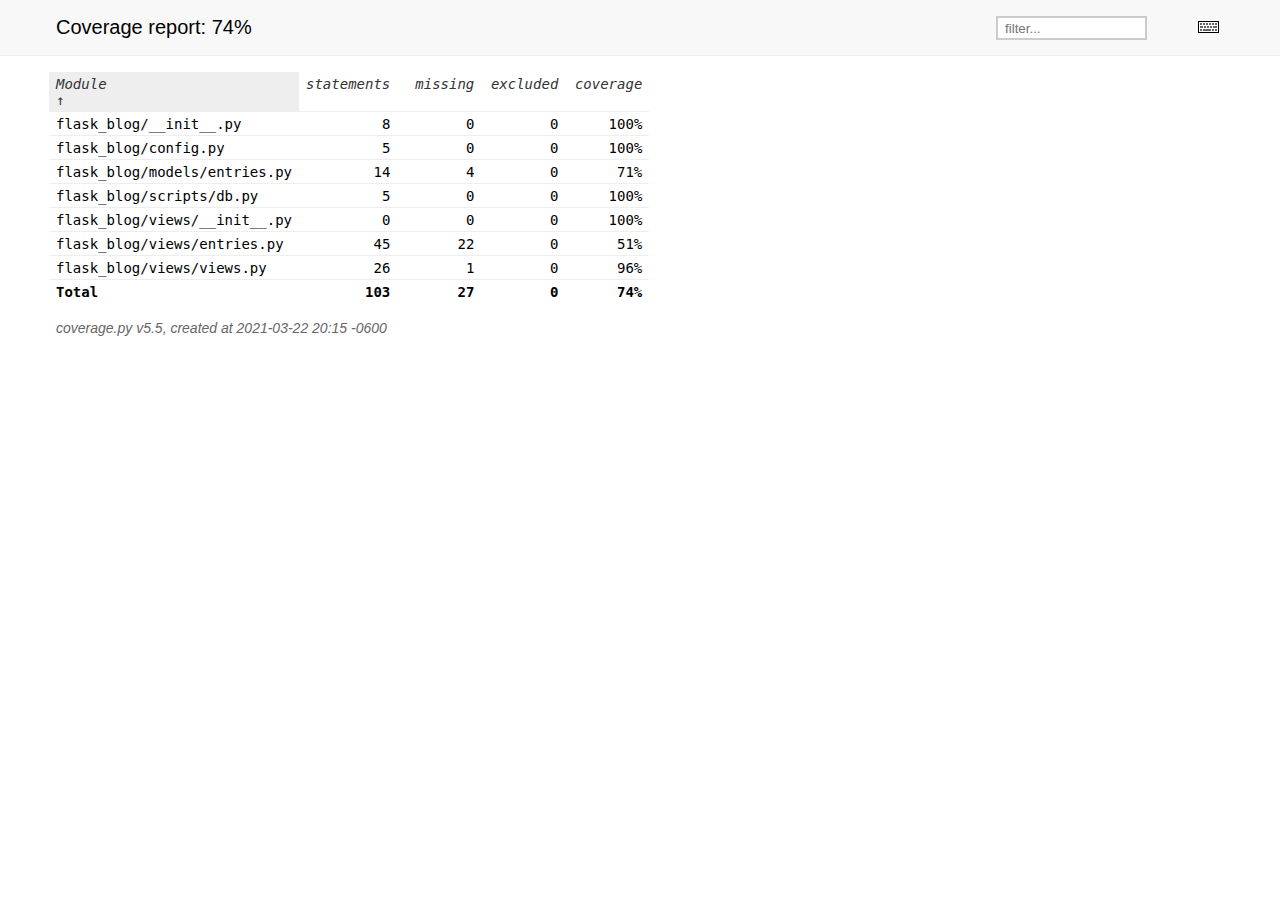
<file: htmlcov/index.html>
<!DOCTYPE html>
<html>
<head>
    <meta http-equiv="Content-Type" content="text/html; charset=utf-8">
    <title>Coverage report</title>
    <link rel="icon" sizes="32x32" href="favicon_32.png">
    <link rel="stylesheet" href="style.css" type="text/css">
    <script type="text/javascript" src="jquery.min.js"></script>
    <script type="text/javascript" src="jquery.ba-throttle-debounce.min.js"></script>
    <script type="text/javascript" src="jquery.tablesorter.min.js"></script>
    <script type="text/javascript" src="jquery.hotkeys.js"></script>
    <script type="text/javascript" src="coverage_html.js"></script>
    <script type="text/javascript">
        jQuery(document).ready(coverage.index_ready);
    </script>
</head>
<body class="indexfile">
<div id="header">
    <div class="content">
        <h1>Coverage report:
            <span class="pc_cov">74%</span>
        </h1>
        <img id="keyboard_icon" src="keybd_closed.png" alt="Show keyboard shortcuts" />
        <form id="filter_container">
            <input id="filter" type="text" value="" placeholder="filter..." />
        </form>
    </div>
</div>
<div class="help_panel">
    <img id="panel_icon" src="keybd_open.png" alt="Hide keyboard shortcuts" />
    <p class="legend">Hot-keys on this page</p>
    <div>
    <p class="keyhelp">
        <span class="key">n</span>
        <span class="key">s</span>
        <span class="key">m</span>
        <span class="key">x</span>
        <span class="key">c</span> &nbsp; change column sorting
    </p>
    </div>
</div>
<div id="index">
    <table class="index">
        <thead>
            <tr class="tablehead" title="Click to sort">
                <th class="name left headerSortDown shortkey_n">Module</th>
                <th class="shortkey_s">statements</th>
                <th class="shortkey_m">missing</th>
                <th class="shortkey_x">excluded</th>
                <th class="right shortkey_c">coverage</th>
            </tr>
        </thead>
        <tfoot>
            <tr class="total">
                <td class="name left">Total</td>
                <td>103</td>
                <td>27</td>
                <td>0</td>
                <td class="right" data-ratio="76 103">74%</td>
            </tr>
        </tfoot>
        <tbody>
            <tr class="file">
                <td class="name left"><a href="flask_blog___init___py.html">flask_blog/__init__.py</a></td>
                <td>8</td>
                <td>0</td>
                <td>0</td>
                <td class="right" data-ratio="8 8">100%</td>
            </tr>
            <tr class="file">
                <td class="name left"><a href="flask_blog_config_py.html">flask_blog/config.py</a></td>
                <td>5</td>
                <td>0</td>
                <td>0</td>
                <td class="right" data-ratio="5 5">100%</td>
            </tr>
            <tr class="file">
                <td class="name left"><a href="flask_blog_models_entries_py.html">flask_blog/models/entries.py</a></td>
                <td>14</td>
                <td>4</td>
                <td>0</td>
                <td class="right" data-ratio="10 14">71%</td>
            </tr>
            <tr class="file">
                <td class="name left"><a href="flask_blog_scripts_db_py.html">flask_blog/scripts/db.py</a></td>
                <td>5</td>
                <td>0</td>
                <td>0</td>
                <td class="right" data-ratio="5 5">100%</td>
            </tr>
            <tr class="file">
                <td class="name left"><a href="flask_blog_views___init___py.html">flask_blog/views/__init__.py</a></td>
                <td>0</td>
                <td>0</td>
                <td>0</td>
                <td class="right" data-ratio="0 0">100%</td>
            </tr>
            <tr class="file">
                <td class="name left"><a href="flask_blog_views_entries_py.html">flask_blog/views/entries.py</a></td>
                <td>45</td>
                <td>22</td>
                <td>0</td>
                <td class="right" data-ratio="23 45">51%</td>
            </tr>
            <tr class="file">
                <td class="name left"><a href="flask_blog_views_views_py.html">flask_blog/views/views.py</a></td>
                <td>26</td>
                <td>1</td>
                <td>0</td>
                <td class="right" data-ratio="25 26">96%</td>
            </tr>
        </tbody>
    </table>
    <p id="no_rows">
        No items found using the specified filter.
    </p>
</div>
<div id="footer">
    <div class="content">
        <p>
            <a class="nav" href="https://coverage.readthedocs.io">coverage.py v5.5</a>,
            created at 2021-03-22 20:15 -0600
        </p>
    </div>
</div>
</body>
</html>
</file>
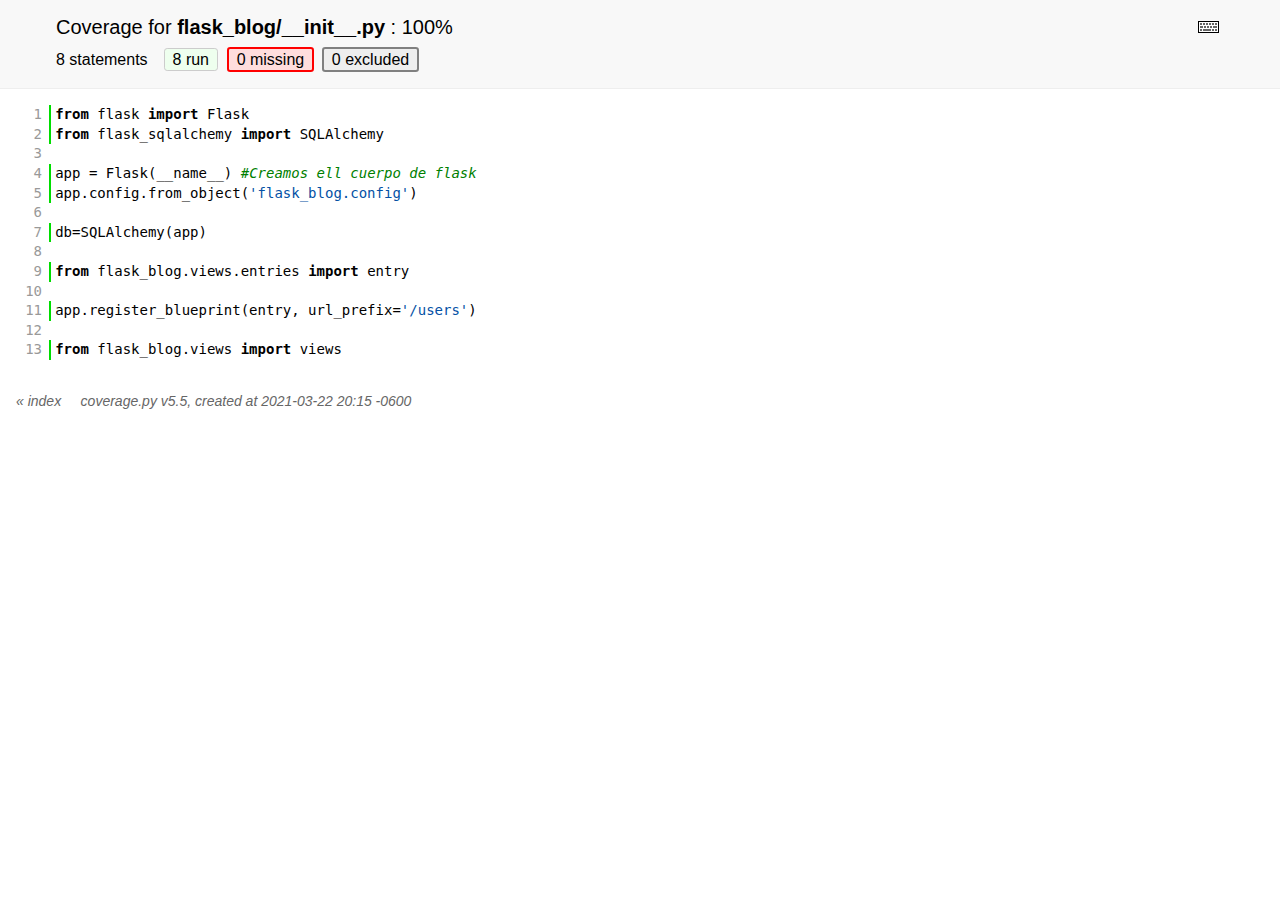
<file: htmlcov/flask_blog___init___py.html>
<!DOCTYPE html>
<html>
<head>
    <meta http-equiv="Content-Type" content="text/html; charset=utf-8">
    <meta http-equiv="X-UA-Compatible" content="IE=emulateIE7" />
    <title>Coverage for flask_blog/__init__.py: 100%</title>
    <link rel="icon" sizes="32x32" href="favicon_32.png">
    <link rel="stylesheet" href="style.css" type="text/css">
    <script type="text/javascript" src="jquery.min.js"></script>
    <script type="text/javascript" src="jquery.hotkeys.js"></script>
    <script type="text/javascript" src="jquery.isonscreen.js"></script>
    <script type="text/javascript" src="coverage_html.js"></script>
    <script type="text/javascript">
        jQuery(document).ready(coverage.pyfile_ready);
    </script>
</head>
<body class="pyfile">
<div id="header">
    <div class="content">
        <h1>Coverage for <b>flask_blog/__init__.py</b> :
            <span class="pc_cov">100%</span>
        </h1>
        <img id="keyboard_icon" src="keybd_closed.png" alt="Show keyboard shortcuts" />
        <h2 class="stats">
            8 statements &nbsp;
            <button type="button" class="run shortkey_r button_toggle_run" title="Toggle lines run">8 run</button>
            <button type="button" class="mis show_mis shortkey_m button_toggle_mis" title="Toggle lines missing">0 missing</button>
            <button type="button" class="exc show_exc shortkey_x button_toggle_exc" title="Toggle lines excluded">0 excluded</button>
        </h2>
    </div>
</div>
<div class="help_panel">
    <img id="panel_icon" src="keybd_open.png" alt="Hide keyboard shortcuts" />
    <p class="legend">Hot-keys on this page</p>
    <div>
    <p class="keyhelp">
        <span class="key">r</span>
        <span class="key">m</span>
        <span class="key">x</span>
        <span class="key">p</span> &nbsp; toggle line displays
    </p>
    <p class="keyhelp">
        <span class="key">j</span>
        <span class="key">k</span> &nbsp; next/prev highlighted chunk
    </p>
    <p class="keyhelp">
        <span class="key">0</span> &nbsp; (zero) top of page
    </p>
    <p class="keyhelp">
        <span class="key">1</span> &nbsp; (one) first highlighted chunk
    </p>
    </div>
</div>
<div id="source">
    <p id="t1" class="run"><span class="n"><a href="#t1">1</a></span><span class="t"><span class="key">from</span> <span class="nam">flask</span> <span class="key">import</span> <span class="nam">Flask</span>&nbsp;</span><span class="r"></span></p>
    <p id="t2" class="run"><span class="n"><a href="#t2">2</a></span><span class="t"><span class="key">from</span> <span class="nam">flask_sqlalchemy</span> <span class="key">import</span> <span class="nam">SQLAlchemy</span>&nbsp;</span><span class="r"></span></p>
    <p id="t3" class="pln"><span class="n"><a href="#t3">3</a></span><span class="t">&nbsp;</span><span class="r"></span></p>
    <p id="t4" class="run"><span class="n"><a href="#t4">4</a></span><span class="t"><span class="nam">app</span> <span class="op">=</span> <span class="nam">Flask</span><span class="op">(</span><span class="nam">__name__</span><span class="op">)</span> <span class="com">#Creamos ell cuerpo de flask</span>&nbsp;</span><span class="r"></span></p>
    <p id="t5" class="run"><span class="n"><a href="#t5">5</a></span><span class="t"><span class="nam">app</span><span class="op">.</span><span class="nam">config</span><span class="op">.</span><span class="nam">from_object</span><span class="op">(</span><span class="str">'flask_blog.config'</span><span class="op">)</span>&nbsp;</span><span class="r"></span></p>
    <p id="t6" class="pln"><span class="n"><a href="#t6">6</a></span><span class="t">&nbsp;</span><span class="r"></span></p>
    <p id="t7" class="run"><span class="n"><a href="#t7">7</a></span><span class="t"><span class="nam">db</span><span class="op">=</span><span class="nam">SQLAlchemy</span><span class="op">(</span><span class="nam">app</span><span class="op">)</span>&nbsp;</span><span class="r"></span></p>
    <p id="t8" class="pln"><span class="n"><a href="#t8">8</a></span><span class="t">&nbsp;</span><span class="r"></span></p>
    <p id="t9" class="run"><span class="n"><a href="#t9">9</a></span><span class="t"><span class="key">from</span> <span class="nam">flask_blog</span><span class="op">.</span><span class="nam">views</span><span class="op">.</span><span class="nam">entries</span> <span class="key">import</span> <span class="nam">entry</span>&nbsp;</span><span class="r"></span></p>
    <p id="t10" class="pln"><span class="n"><a href="#t10">10</a></span><span class="t">&nbsp;</span><span class="r"></span></p>
    <p id="t11" class="run"><span class="n"><a href="#t11">11</a></span><span class="t"><span class="nam">app</span><span class="op">.</span><span class="nam">register_blueprint</span><span class="op">(</span><span class="nam">entry</span><span class="op">,</span> <span class="nam">url_prefix</span><span class="op">=</span><span class="str">'/users'</span><span class="op">)</span>&nbsp;</span><span class="r"></span></p>
    <p id="t12" class="pln"><span class="n"><a href="#t12">12</a></span><span class="t">&nbsp;</span><span class="r"></span></p>
    <p id="t13" class="run"><span class="n"><a href="#t13">13</a></span><span class="t"><span class="key">from</span> <span class="nam">flask_blog</span><span class="op">.</span><span class="nam">views</span> <span class="key">import</span> <span class="nam">views</span>&nbsp;</span><span class="r"></span></p>
</div>
<div id="footer">
    <div class="content">
        <p>
            <a class="nav" href="index.html">&#xab; index</a> &nbsp; &nbsp; <a class="nav" href="https://coverage.readthedocs.io">coverage.py v5.5</a>,
            created at 2021-03-22 20:15 -0600
        </p>
    </div>
</div>
</body>
</html>
</file>
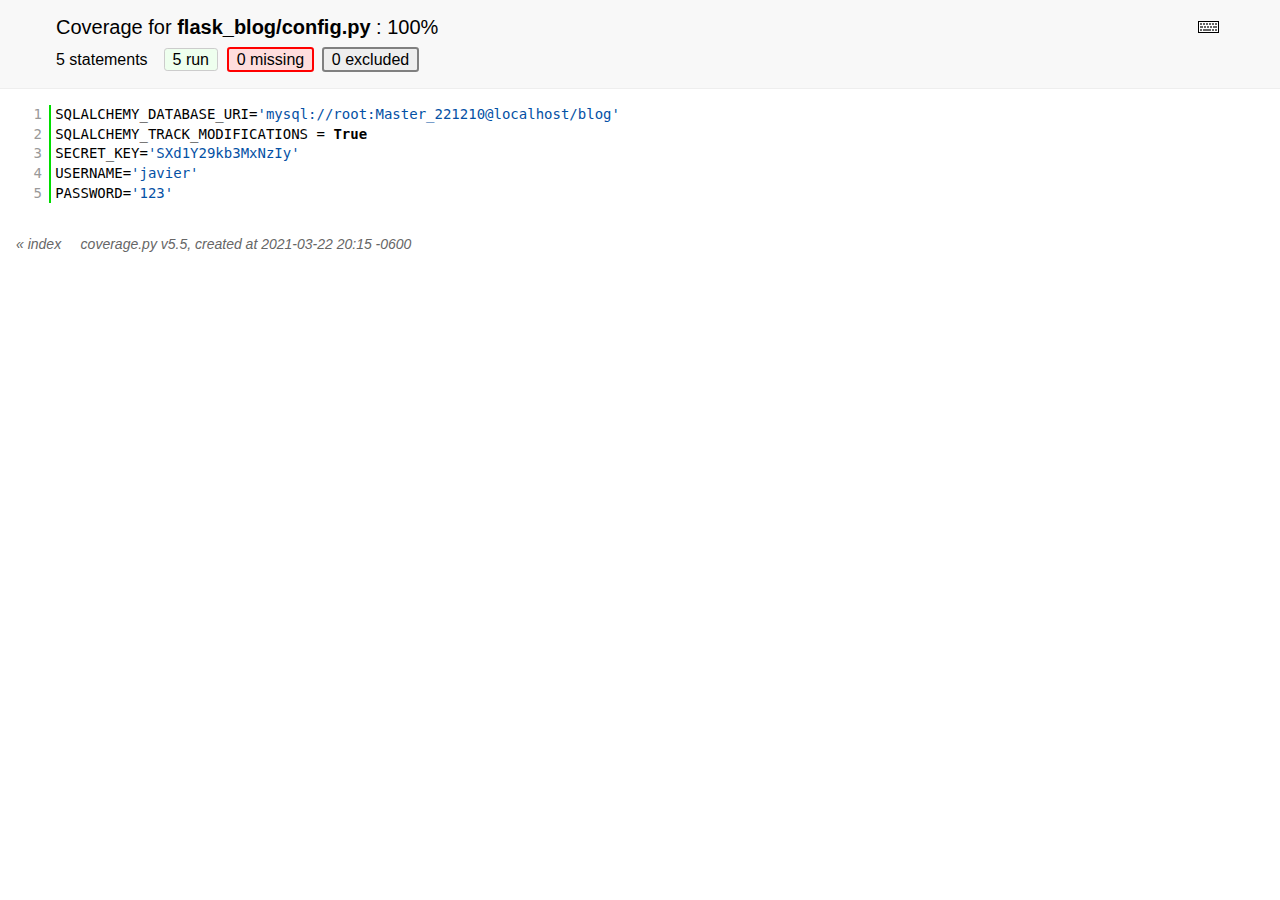
<file: htmlcov/flask_blog_config_py.html>
<!DOCTYPE html>
<html>
<head>
    <meta http-equiv="Content-Type" content="text/html; charset=utf-8">
    <meta http-equiv="X-UA-Compatible" content="IE=emulateIE7" />
    <title>Coverage for flask_blog/config.py: 100%</title>
    <link rel="icon" sizes="32x32" href="favicon_32.png">
    <link rel="stylesheet" href="style.css" type="text/css">
    <script type="text/javascript" src="jquery.min.js"></script>
    <script type="text/javascript" src="jquery.hotkeys.js"></script>
    <script type="text/javascript" src="jquery.isonscreen.js"></script>
    <script type="text/javascript" src="coverage_html.js"></script>
    <script type="text/javascript">
        jQuery(document).ready(coverage.pyfile_ready);
    </script>
</head>
<body class="pyfile">
<div id="header">
    <div class="content">
        <h1>Coverage for <b>flask_blog/config.py</b> :
            <span class="pc_cov">100%</span>
        </h1>
        <img id="keyboard_icon" src="keybd_closed.png" alt="Show keyboard shortcuts" />
        <h2 class="stats">
            5 statements &nbsp;
            <button type="button" class="run shortkey_r button_toggle_run" title="Toggle lines run">5 run</button>
            <button type="button" class="mis show_mis shortkey_m button_toggle_mis" title="Toggle lines missing">0 missing</button>
            <button type="button" class="exc show_exc shortkey_x button_toggle_exc" title="Toggle lines excluded">0 excluded</button>
        </h2>
    </div>
</div>
<div class="help_panel">
    <img id="panel_icon" src="keybd_open.png" alt="Hide keyboard shortcuts" />
    <p class="legend">Hot-keys on this page</p>
    <div>
    <p class="keyhelp">
        <span class="key">r</span>
        <span class="key">m</span>
        <span class="key">x</span>
        <span class="key">p</span> &nbsp; toggle line displays
    </p>
    <p class="keyhelp">
        <span class="key">j</span>
        <span class="key">k</span> &nbsp; next/prev highlighted chunk
    </p>
    <p class="keyhelp">
        <span class="key">0</span> &nbsp; (zero) top of page
    </p>
    <p class="keyhelp">
        <span class="key">1</span> &nbsp; (one) first highlighted chunk
    </p>
    </div>
</div>
<div id="source">
    <p id="t1" class="run"><span class="n"><a href="#t1">1</a></span><span class="t"><span class="nam">SQLALCHEMY_DATABASE_URI</span><span class="op">=</span><span class="str">'mysql://root:Master_221210@localhost/blog'</span>&nbsp;</span><span class="r"></span></p>
    <p id="t2" class="run"><span class="n"><a href="#t2">2</a></span><span class="t"><span class="nam">SQLALCHEMY_TRACK_MODIFICATIONS</span> <span class="op">=</span> <span class="key">True</span>&nbsp;</span><span class="r"></span></p>
    <p id="t3" class="run"><span class="n"><a href="#t3">3</a></span><span class="t"><span class="nam">SECRET_KEY</span><span class="op">=</span><span class="str">'SXd1Y29kb3MxNzIy'</span>&nbsp;</span><span class="r"></span></p>
    <p id="t4" class="run"><span class="n"><a href="#t4">4</a></span><span class="t"><span class="nam">USERNAME</span><span class="op">=</span><span class="str">'javier'</span>&nbsp;</span><span class="r"></span></p>
    <p id="t5" class="run"><span class="n"><a href="#t5">5</a></span><span class="t"><span class="nam">PASSWORD</span><span class="op">=</span><span class="str">'123'</span>&nbsp;</span><span class="r"></span></p>
</div>
<div id="footer">
    <div class="content">
        <p>
            <a class="nav" href="index.html">&#xab; index</a> &nbsp; &nbsp; <a class="nav" href="https://coverage.readthedocs.io">coverage.py v5.5</a>,
            created at 2021-03-22 20:15 -0600
        </p>
    </div>
</div>
</body>
</html>
</file>
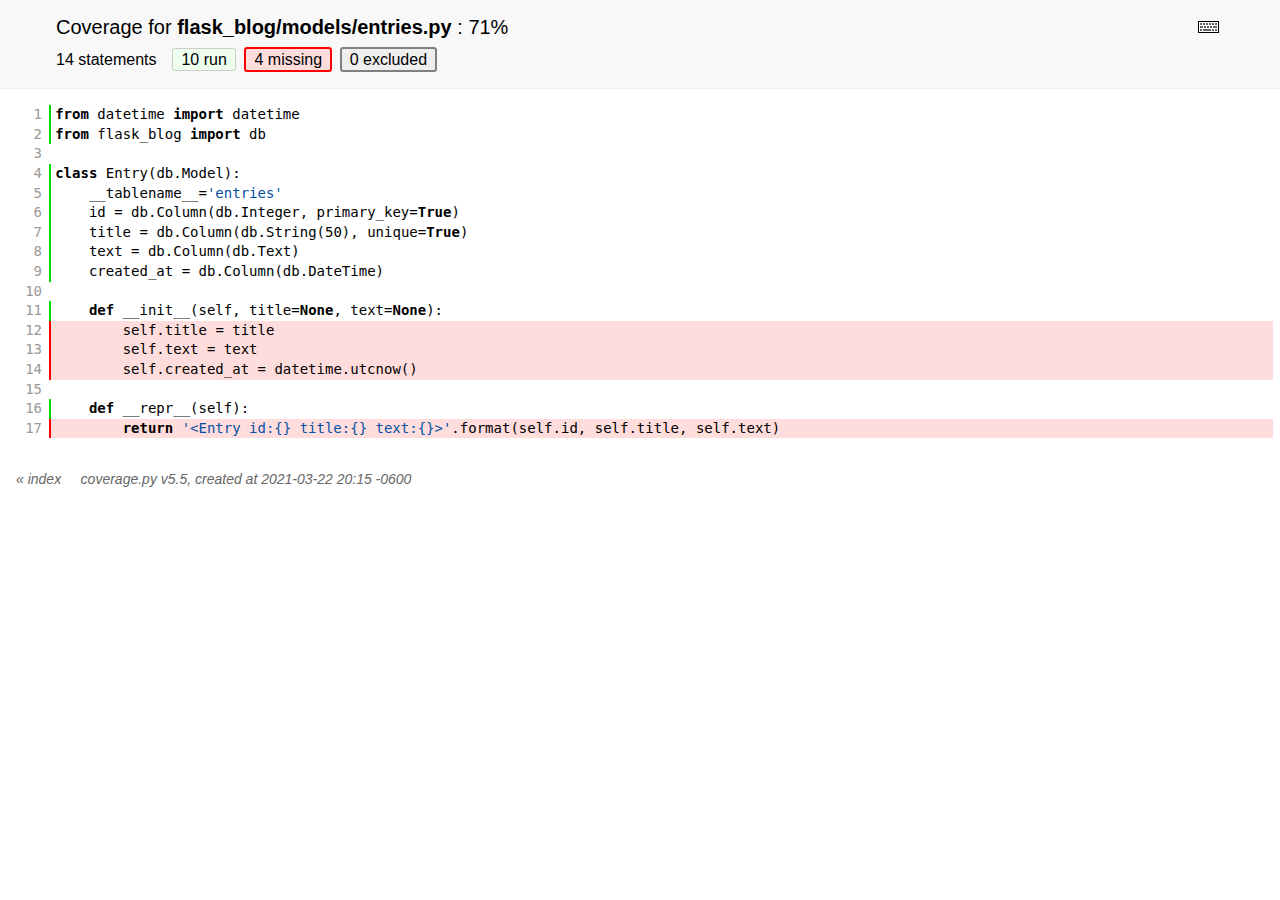
<file: htmlcov/flask_blog_models_entries_py.html>
<!DOCTYPE html>
<html>
<head>
    <meta http-equiv="Content-Type" content="text/html; charset=utf-8">
    <meta http-equiv="X-UA-Compatible" content="IE=emulateIE7" />
    <title>Coverage for flask_blog/models/entries.py: 71%</title>
    <link rel="icon" sizes="32x32" href="favicon_32.png">
    <link rel="stylesheet" href="style.css" type="text/css">
    <script type="text/javascript" src="jquery.min.js"></script>
    <script type="text/javascript" src="jquery.hotkeys.js"></script>
    <script type="text/javascript" src="jquery.isonscreen.js"></script>
    <script type="text/javascript" src="coverage_html.js"></script>
    <script type="text/javascript">
        jQuery(document).ready(coverage.pyfile_ready);
    </script>
</head>
<body class="pyfile">
<div id="header">
    <div class="content">
        <h1>Coverage for <b>flask_blog/models/entries.py</b> :
            <span class="pc_cov">71%</span>
        </h1>
        <img id="keyboard_icon" src="keybd_closed.png" alt="Show keyboard shortcuts" />
        <h2 class="stats">
            14 statements &nbsp;
            <button type="button" class="run shortkey_r button_toggle_run" title="Toggle lines run">10 run</button>
            <button type="button" class="mis show_mis shortkey_m button_toggle_mis" title="Toggle lines missing">4 missing</button>
            <button type="button" class="exc show_exc shortkey_x button_toggle_exc" title="Toggle lines excluded">0 excluded</button>
        </h2>
    </div>
</div>
<div class="help_panel">
    <img id="panel_icon" src="keybd_open.png" alt="Hide keyboard shortcuts" />
    <p class="legend">Hot-keys on this page</p>
    <div>
    <p class="keyhelp">
        <span class="key">r</span>
        <span class="key">m</span>
        <span class="key">x</span>
        <span class="key">p</span> &nbsp; toggle line displays
    </p>
    <p class="keyhelp">
        <span class="key">j</span>
        <span class="key">k</span> &nbsp; next/prev highlighted chunk
    </p>
    <p class="keyhelp">
        <span class="key">0</span> &nbsp; (zero) top of page
    </p>
    <p class="keyhelp">
        <span class="key">1</span> &nbsp; (one) first highlighted chunk
    </p>
    </div>
</div>
<div id="source">
    <p id="t1" class="run"><span class="n"><a href="#t1">1</a></span><span class="t"><span class="key">from</span> <span class="nam">datetime</span> <span class="key">import</span> <span class="nam">datetime</span>&nbsp;</span><span class="r"></span></p>
    <p id="t2" class="run"><span class="n"><a href="#t2">2</a></span><span class="t"><span class="key">from</span> <span class="nam">flask_blog</span> <span class="key">import</span> <span class="nam">db</span>&nbsp;</span><span class="r"></span></p>
    <p id="t3" class="pln"><span class="n"><a href="#t3">3</a></span><span class="t">&nbsp;</span><span class="r"></span></p>
    <p id="t4" class="run"><span class="n"><a href="#t4">4</a></span><span class="t"><span class="key">class</span> <span class="nam">Entry</span><span class="op">(</span><span class="nam">db</span><span class="op">.</span><span class="nam">Model</span><span class="op">)</span><span class="op">:</span>&nbsp;</span><span class="r"></span></p>
    <p id="t5" class="run"><span class="n"><a href="#t5">5</a></span><span class="t">    <span class="nam">__tablename__</span><span class="op">=</span><span class="str">'entries'</span>&nbsp;</span><span class="r"></span></p>
    <p id="t6" class="run"><span class="n"><a href="#t6">6</a></span><span class="t">    <span class="nam">id</span> <span class="op">=</span> <span class="nam">db</span><span class="op">.</span><span class="nam">Column</span><span class="op">(</span><span class="nam">db</span><span class="op">.</span><span class="nam">Integer</span><span class="op">,</span> <span class="nam">primary_key</span><span class="op">=</span><span class="key">True</span><span class="op">)</span>&nbsp;</span><span class="r"></span></p>
    <p id="t7" class="run"><span class="n"><a href="#t7">7</a></span><span class="t">    <span class="nam">title</span> <span class="op">=</span> <span class="nam">db</span><span class="op">.</span><span class="nam">Column</span><span class="op">(</span><span class="nam">db</span><span class="op">.</span><span class="nam">String</span><span class="op">(</span><span class="num">50</span><span class="op">)</span><span class="op">,</span> <span class="nam">unique</span><span class="op">=</span><span class="key">True</span><span class="op">)</span>&nbsp;</span><span class="r"></span></p>
    <p id="t8" class="run"><span class="n"><a href="#t8">8</a></span><span class="t">    <span class="nam">text</span> <span class="op">=</span> <span class="nam">db</span><span class="op">.</span><span class="nam">Column</span><span class="op">(</span><span class="nam">db</span><span class="op">.</span><span class="nam">Text</span><span class="op">)</span>&nbsp;</span><span class="r"></span></p>
    <p id="t9" class="run"><span class="n"><a href="#t9">9</a></span><span class="t">    <span class="nam">created_at</span> <span class="op">=</span> <span class="nam">db</span><span class="op">.</span><span class="nam">Column</span><span class="op">(</span><span class="nam">db</span><span class="op">.</span><span class="nam">DateTime</span><span class="op">)</span>&nbsp;</span><span class="r"></span></p>
    <p id="t10" class="pln"><span class="n"><a href="#t10">10</a></span><span class="t">&nbsp;</span><span class="r"></span></p>
    <p id="t11" class="run"><span class="n"><a href="#t11">11</a></span><span class="t">    <span class="key">def</span> <span class="nam">__init__</span><span class="op">(</span><span class="nam">self</span><span class="op">,</span> <span class="nam">title</span><span class="op">=</span><span class="key">None</span><span class="op">,</span> <span class="nam">text</span><span class="op">=</span><span class="key">None</span><span class="op">)</span><span class="op">:</span>&nbsp;</span><span class="r"></span></p>
    <p id="t12" class="mis show_mis"><span class="n"><a href="#t12">12</a></span><span class="t">        <span class="nam">self</span><span class="op">.</span><span class="nam">title</span> <span class="op">=</span> <span class="nam">title</span>&nbsp;</span><span class="r"></span></p>
    <p id="t13" class="mis show_mis"><span class="n"><a href="#t13">13</a></span><span class="t">        <span class="nam">self</span><span class="op">.</span><span class="nam">text</span> <span class="op">=</span> <span class="nam">text</span>&nbsp;</span><span class="r"></span></p>
    <p id="t14" class="mis show_mis"><span class="n"><a href="#t14">14</a></span><span class="t">        <span class="nam">self</span><span class="op">.</span><span class="nam">created_at</span> <span class="op">=</span> <span class="nam">datetime</span><span class="op">.</span><span class="nam">utcnow</span><span class="op">(</span><span class="op">)</span>&nbsp;</span><span class="r"></span></p>
    <p id="t15" class="pln"><span class="n"><a href="#t15">15</a></span><span class="t">&nbsp;</span><span class="r"></span></p>
    <p id="t16" class="run"><span class="n"><a href="#t16">16</a></span><span class="t">    <span class="key">def</span> <span class="nam">__repr__</span><span class="op">(</span><span class="nam">self</span><span class="op">)</span><span class="op">:</span>&nbsp;</span><span class="r"></span></p>
    <p id="t17" class="mis show_mis"><span class="n"><a href="#t17">17</a></span><span class="t">        <span class="key">return</span> <span class="str">'&lt;Entry id:{} title:{} text:{}>'</span><span class="op">.</span><span class="nam">format</span><span class="op">(</span><span class="nam">self</span><span class="op">.</span><span class="nam">id</span><span class="op">,</span> <span class="nam">self</span><span class="op">.</span><span class="nam">title</span><span class="op">,</span> <span class="nam">self</span><span class="op">.</span><span class="nam">text</span><span class="op">)</span>&nbsp;</span><span class="r"></span></p>
</div>
<div id="footer">
    <div class="content">
        <p>
            <a class="nav" href="index.html">&#xab; index</a> &nbsp; &nbsp; <a class="nav" href="https://coverage.readthedocs.io">coverage.py v5.5</a>,
            created at 2021-03-22 20:15 -0600
        </p>
    </div>
</div>
</body>
</html>
</file>
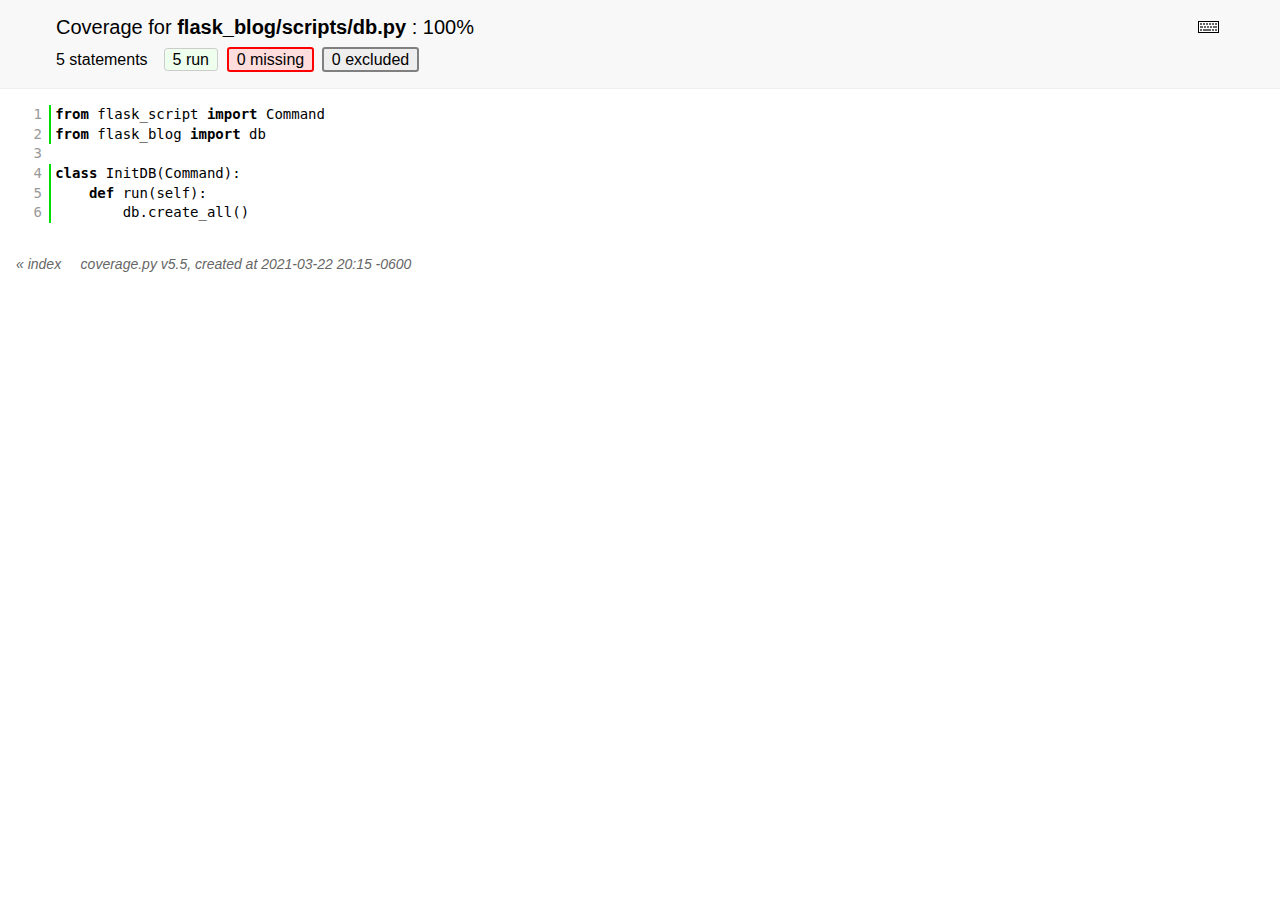
<file: htmlcov/flask_blog_scripts_db_py.html>
<!DOCTYPE html>
<html>
<head>
    <meta http-equiv="Content-Type" content="text/html; charset=utf-8">
    <meta http-equiv="X-UA-Compatible" content="IE=emulateIE7" />
    <title>Coverage for flask_blog/scripts/db.py: 100%</title>
    <link rel="icon" sizes="32x32" href="favicon_32.png">
    <link rel="stylesheet" href="style.css" type="text/css">
    <script type="text/javascript" src="jquery.min.js"></script>
    <script type="text/javascript" src="jquery.hotkeys.js"></script>
    <script type="text/javascript" src="jquery.isonscreen.js"></script>
    <script type="text/javascript" src="coverage_html.js"></script>
    <script type="text/javascript">
        jQuery(document).ready(coverage.pyfile_ready);
    </script>
</head>
<body class="pyfile">
<div id="header">
    <div class="content">
        <h1>Coverage for <b>flask_blog/scripts/db.py</b> :
            <span class="pc_cov">100%</span>
        </h1>
        <img id="keyboard_icon" src="keybd_closed.png" alt="Show keyboard shortcuts" />
        <h2 class="stats">
            5 statements &nbsp;
            <button type="button" class="run shortkey_r button_toggle_run" title="Toggle lines run">5 run</button>
            <button type="button" class="mis show_mis shortkey_m button_toggle_mis" title="Toggle lines missing">0 missing</button>
            <button type="button" class="exc show_exc shortkey_x button_toggle_exc" title="Toggle lines excluded">0 excluded</button>
        </h2>
    </div>
</div>
<div class="help_panel">
    <img id="panel_icon" src="keybd_open.png" alt="Hide keyboard shortcuts" />
    <p class="legend">Hot-keys on this page</p>
    <div>
    <p class="keyhelp">
        <span class="key">r</span>
        <span class="key">m</span>
        <span class="key">x</span>
        <span class="key">p</span> &nbsp; toggle line displays
    </p>
    <p class="keyhelp">
        <span class="key">j</span>
        <span class="key">k</span> &nbsp; next/prev highlighted chunk
    </p>
    <p class="keyhelp">
        <span class="key">0</span> &nbsp; (zero) top of page
    </p>
    <p class="keyhelp">
        <span class="key">1</span> &nbsp; (one) first highlighted chunk
    </p>
    </div>
</div>
<div id="source">
    <p id="t1" class="run"><span class="n"><a href="#t1">1</a></span><span class="t"><span class="key">from</span> <span class="nam">flask_script</span> <span class="key">import</span> <span class="nam">Command</span>&nbsp;</span><span class="r"></span></p>
    <p id="t2" class="run"><span class="n"><a href="#t2">2</a></span><span class="t"><span class="key">from</span> <span class="nam">flask_blog</span> <span class="key">import</span> <span class="nam">db</span>&nbsp;</span><span class="r"></span></p>
    <p id="t3" class="pln"><span class="n"><a href="#t3">3</a></span><span class="t">&nbsp;</span><span class="r"></span></p>
    <p id="t4" class="run"><span class="n"><a href="#t4">4</a></span><span class="t"><span class="key">class</span> <span class="nam">InitDB</span><span class="op">(</span><span class="nam">Command</span><span class="op">)</span><span class="op">:</span>&nbsp;</span><span class="r"></span></p>
    <p id="t5" class="run"><span class="n"><a href="#t5">5</a></span><span class="t">    <span class="key">def</span> <span class="nam">run</span><span class="op">(</span><span class="nam">self</span><span class="op">)</span><span class="op">:</span>&nbsp;</span><span class="r"></span></p>
    <p id="t6" class="run"><span class="n"><a href="#t6">6</a></span><span class="t">        <span class="nam">db</span><span class="op">.</span><span class="nam">create_all</span><span class="op">(</span><span class="op">)</span>&nbsp;</span><span class="r"></span></p>
</div>
<div id="footer">
    <div class="content">
        <p>
            <a class="nav" href="index.html">&#xab; index</a> &nbsp; &nbsp; <a class="nav" href="https://coverage.readthedocs.io">coverage.py v5.5</a>,
            created at 2021-03-22 20:15 -0600
        </p>
    </div>
</div>
</body>
</html>
</file>
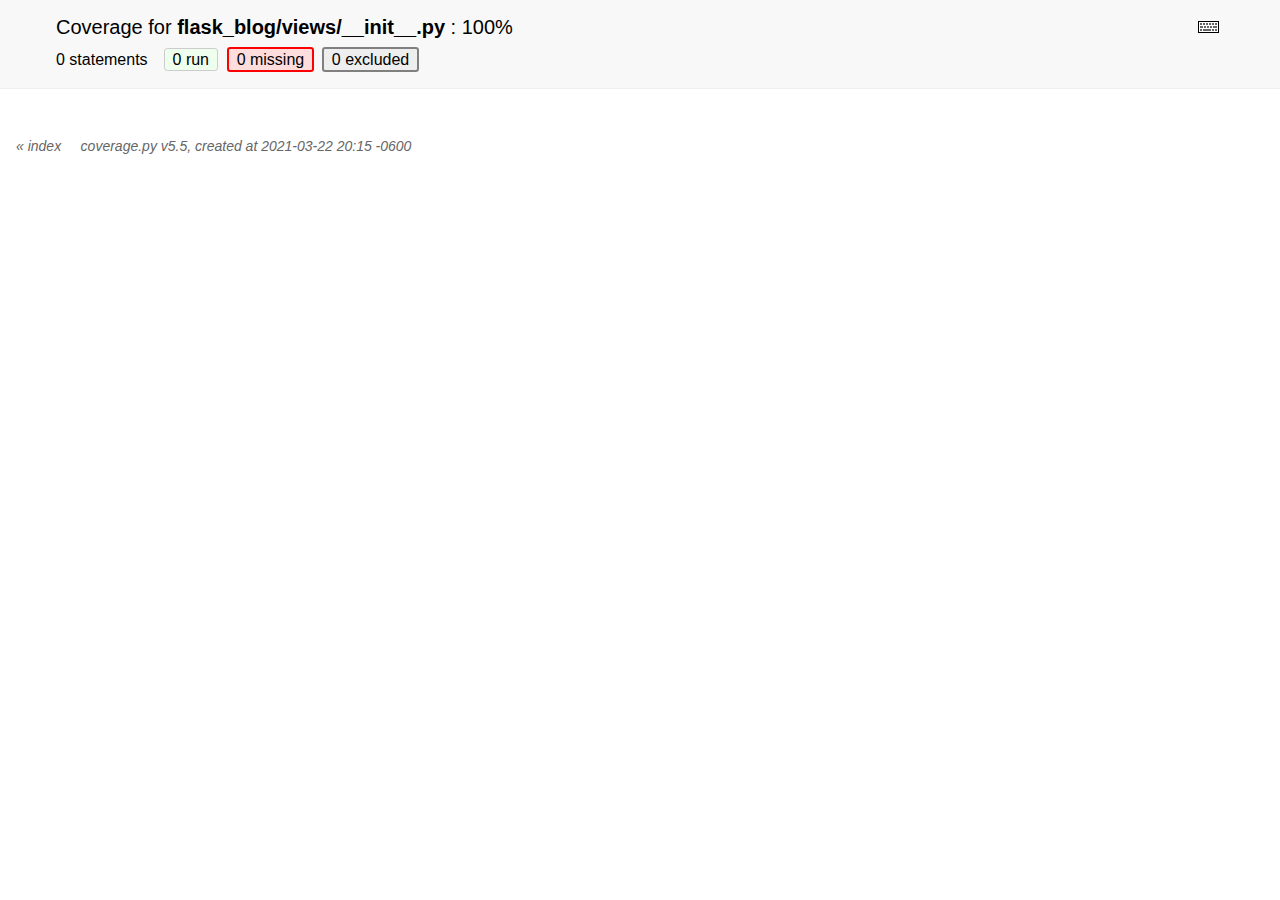
<file: htmlcov/flask_blog_views___init___py.html>
<!DOCTYPE html>
<html>
<head>
    <meta http-equiv="Content-Type" content="text/html; charset=utf-8">
    <meta http-equiv="X-UA-Compatible" content="IE=emulateIE7" />
    <title>Coverage for flask_blog/views/__init__.py: 100%</title>
    <link rel="icon" sizes="32x32" href="favicon_32.png">
    <link rel="stylesheet" href="style.css" type="text/css">
    <script type="text/javascript" src="jquery.min.js"></script>
    <script type="text/javascript" src="jquery.hotkeys.js"></script>
    <script type="text/javascript" src="jquery.isonscreen.js"></script>
    <script type="text/javascript" src="coverage_html.js"></script>
    <script type="text/javascript">
        jQuery(document).ready(coverage.pyfile_ready);
    </script>
</head>
<body class="pyfile">
<div id="header">
    <div class="content">
        <h1>Coverage for <b>flask_blog/views/__init__.py</b> :
            <span class="pc_cov">100%</span>
        </h1>
        <img id="keyboard_icon" src="keybd_closed.png" alt="Show keyboard shortcuts" />
        <h2 class="stats">
            0 statements &nbsp;
            <button type="button" class="run shortkey_r button_toggle_run" title="Toggle lines run">0 run</button>
            <button type="button" class="mis show_mis shortkey_m button_toggle_mis" title="Toggle lines missing">0 missing</button>
            <button type="button" class="exc show_exc shortkey_x button_toggle_exc" title="Toggle lines excluded">0 excluded</button>
        </h2>
    </div>
</div>
<div class="help_panel">
    <img id="panel_icon" src="keybd_open.png" alt="Hide keyboard shortcuts" />
    <p class="legend">Hot-keys on this page</p>
    <div>
    <p class="keyhelp">
        <span class="key">r</span>
        <span class="key">m</span>
        <span class="key">x</span>
        <span class="key">p</span> &nbsp; toggle line displays
    </p>
    <p class="keyhelp">
        <span class="key">j</span>
        <span class="key">k</span> &nbsp; next/prev highlighted chunk
    </p>
    <p class="keyhelp">
        <span class="key">0</span> &nbsp; (zero) top of page
    </p>
    <p class="keyhelp">
        <span class="key">1</span> &nbsp; (one) first highlighted chunk
    </p>
    </div>
</div>
<div id="source">
</div>
<div id="footer">
    <div class="content">
        <p>
            <a class="nav" href="index.html">&#xab; index</a> &nbsp; &nbsp; <a class="nav" href="https://coverage.readthedocs.io">coverage.py v5.5</a>,
            created at 2021-03-22 20:15 -0600
        </p>
    </div>
</div>
</body>
</html>
</file>
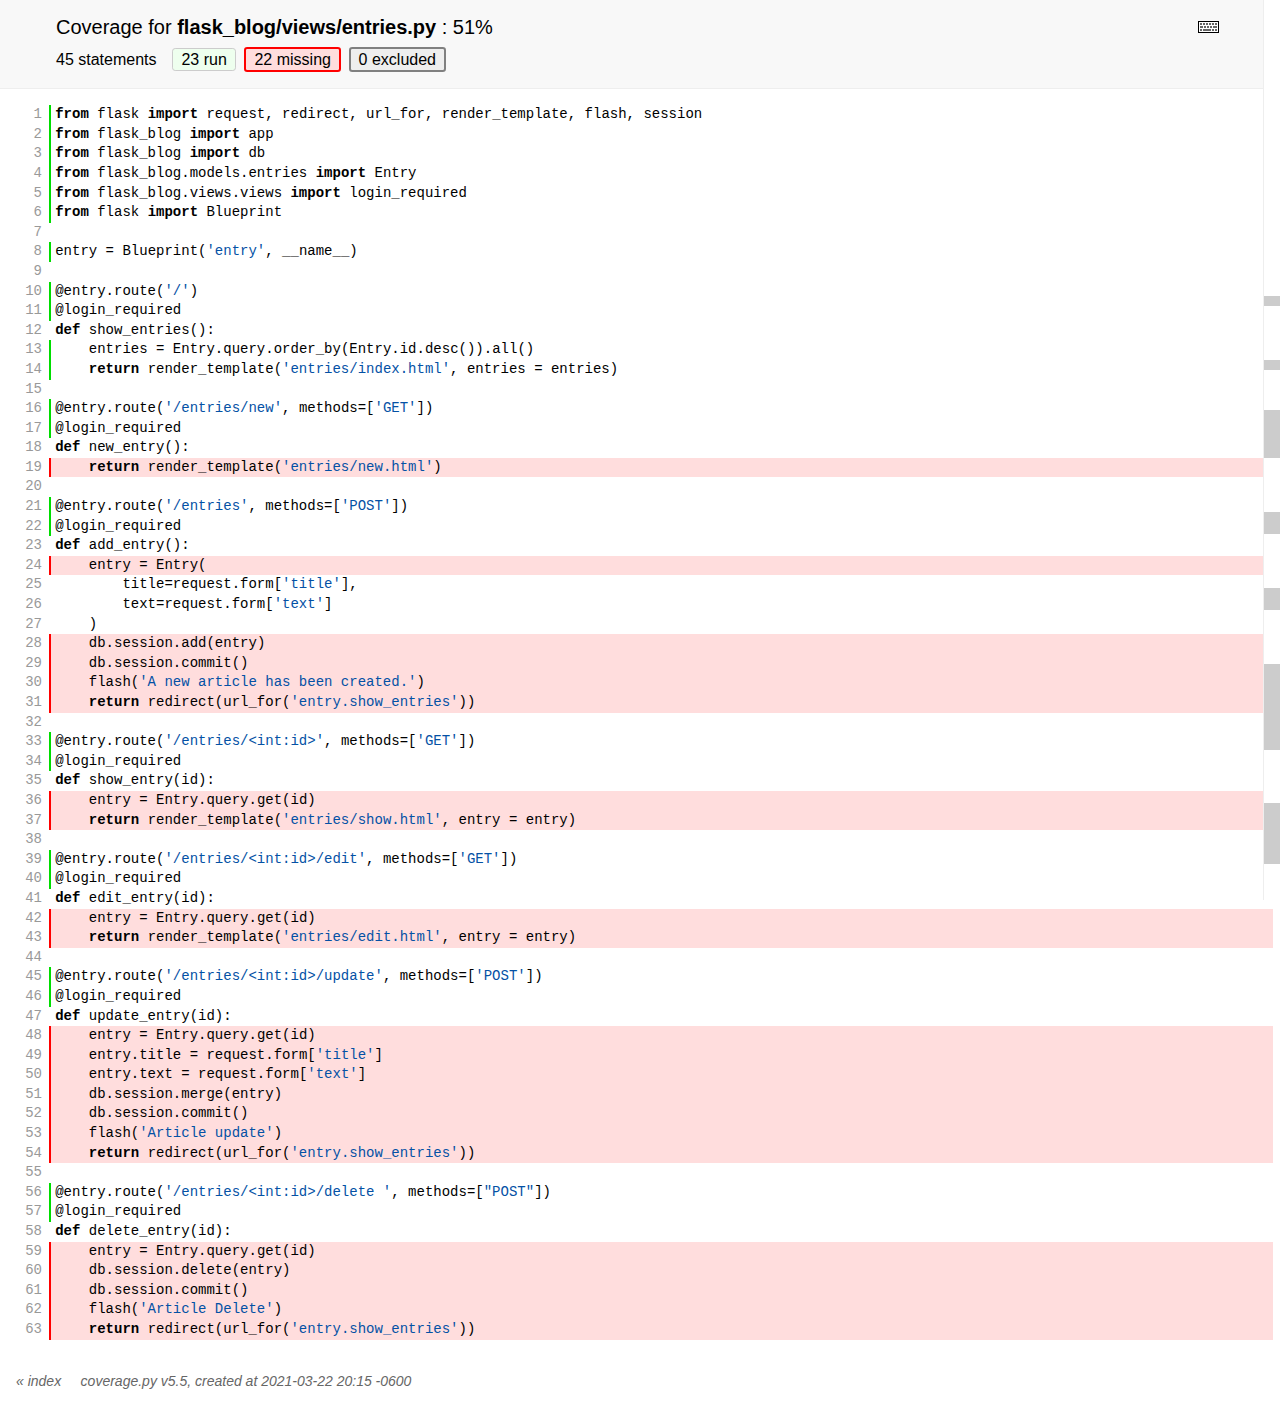
<file: htmlcov/flask_blog_views_entries_py.html>
<!DOCTYPE html>
<html>
<head>
    <meta http-equiv="Content-Type" content="text/html; charset=utf-8">
    <meta http-equiv="X-UA-Compatible" content="IE=emulateIE7" />
    <title>Coverage for flask_blog/views/entries.py: 51%</title>
    <link rel="icon" sizes="32x32" href="favicon_32.png">
    <link rel="stylesheet" href="style.css" type="text/css">
    <script type="text/javascript" src="jquery.min.js"></script>
    <script type="text/javascript" src="jquery.hotkeys.js"></script>
    <script type="text/javascript" src="jquery.isonscreen.js"></script>
    <script type="text/javascript" src="coverage_html.js"></script>
    <script type="text/javascript">
        jQuery(document).ready(coverage.pyfile_ready);
    </script>
</head>
<body class="pyfile">
<div id="header">
    <div class="content">
        <h1>Coverage for <b>flask_blog/views/entries.py</b> :
            <span class="pc_cov">51%</span>
        </h1>
        <img id="keyboard_icon" src="keybd_closed.png" alt="Show keyboard shortcuts" />
        <h2 class="stats">
            45 statements &nbsp;
            <button type="button" class="run shortkey_r button_toggle_run" title="Toggle lines run">23 run</button>
            <button type="button" class="mis show_mis shortkey_m button_toggle_mis" title="Toggle lines missing">22 missing</button>
            <button type="button" class="exc show_exc shortkey_x button_toggle_exc" title="Toggle lines excluded">0 excluded</button>
        </h2>
    </div>
</div>
<div class="help_panel">
    <img id="panel_icon" src="keybd_open.png" alt="Hide keyboard shortcuts" />
    <p class="legend">Hot-keys on this page</p>
    <div>
    <p class="keyhelp">
        <span class="key">r</span>
        <span class="key">m</span>
        <span class="key">x</span>
        <span class="key">p</span> &nbsp; toggle line displays
    </p>
    <p class="keyhelp">
        <span class="key">j</span>
        <span class="key">k</span> &nbsp; next/prev highlighted chunk
    </p>
    <p class="keyhelp">
        <span class="key">0</span> &nbsp; (zero) top of page
    </p>
    <p class="keyhelp">
        <span class="key">1</span> &nbsp; (one) first highlighted chunk
    </p>
    </div>
</div>
<div id="source">
    <p id="t1" class="run"><span class="n"><a href="#t1">1</a></span><span class="t"><span class="key">from</span> <span class="nam">flask</span> <span class="key">import</span> <span class="nam">request</span><span class="op">,</span> <span class="nam">redirect</span><span class="op">,</span> <span class="nam">url_for</span><span class="op">,</span> <span class="nam">render_template</span><span class="op">,</span> <span class="nam">flash</span><span class="op">,</span> <span class="nam">session</span>&nbsp;</span><span class="r"></span></p>
    <p id="t2" class="run"><span class="n"><a href="#t2">2</a></span><span class="t"><span class="key">from</span> <span class="nam">flask_blog</span> <span class="key">import</span> <span class="nam">app</span>&nbsp;</span><span class="r"></span></p>
    <p id="t3" class="run"><span class="n"><a href="#t3">3</a></span><span class="t"><span class="key">from</span> <span class="nam">flask_blog</span> <span class="key">import</span> <span class="nam">db</span>&nbsp;</span><span class="r"></span></p>
    <p id="t4" class="run"><span class="n"><a href="#t4">4</a></span><span class="t"><span class="key">from</span> <span class="nam">flask_blog</span><span class="op">.</span><span class="nam">models</span><span class="op">.</span><span class="nam">entries</span> <span class="key">import</span> <span class="nam">Entry</span>&nbsp;</span><span class="r"></span></p>
    <p id="t5" class="run"><span class="n"><a href="#t5">5</a></span><span class="t"><span class="key">from</span> <span class="nam">flask_blog</span><span class="op">.</span><span class="nam">views</span><span class="op">.</span><span class="nam">views</span> <span class="key">import</span> <span class="nam">login_required</span>&nbsp;</span><span class="r"></span></p>
    <p id="t6" class="run"><span class="n"><a href="#t6">6</a></span><span class="t"><span class="key">from</span> <span class="nam">flask</span> <span class="key">import</span> <span class="nam">Blueprint</span>&nbsp;</span><span class="r"></span></p>
    <p id="t7" class="pln"><span class="n"><a href="#t7">7</a></span><span class="t">&nbsp;</span><span class="r"></span></p>
    <p id="t8" class="run"><span class="n"><a href="#t8">8</a></span><span class="t"><span class="nam">entry</span> <span class="op">=</span> <span class="nam">Blueprint</span><span class="op">(</span><span class="str">'entry'</span><span class="op">,</span> <span class="nam">__name__</span><span class="op">)</span>&nbsp;</span><span class="r"></span></p>
    <p id="t9" class="pln"><span class="n"><a href="#t9">9</a></span><span class="t">&nbsp;</span><span class="r"></span></p>
    <p id="t10" class="run"><span class="n"><a href="#t10">10</a></span><span class="t"><span class="op">@</span><span class="nam">entry</span><span class="op">.</span><span class="nam">route</span><span class="op">(</span><span class="str">'/'</span><span class="op">)</span>&nbsp;</span><span class="r"></span></p>
    <p id="t11" class="run"><span class="n"><a href="#t11">11</a></span><span class="t"><span class="op">@</span><span class="nam">login_required</span>&nbsp;</span><span class="r"></span></p>
    <p id="t12" class="pln"><span class="n"><a href="#t12">12</a></span><span class="t"><span class="key">def</span> <span class="nam">show_entries</span><span class="op">(</span><span class="op">)</span><span class="op">:</span>&nbsp;</span><span class="r"></span></p>
    <p id="t13" class="run"><span class="n"><a href="#t13">13</a></span><span class="t">    <span class="nam">entries</span> <span class="op">=</span> <span class="nam">Entry</span><span class="op">.</span><span class="nam">query</span><span class="op">.</span><span class="nam">order_by</span><span class="op">(</span><span class="nam">Entry</span><span class="op">.</span><span class="nam">id</span><span class="op">.</span><span class="nam">desc</span><span class="op">(</span><span class="op">)</span><span class="op">)</span><span class="op">.</span><span class="nam">all</span><span class="op">(</span><span class="op">)</span>&nbsp;</span><span class="r"></span></p>
    <p id="t14" class="run"><span class="n"><a href="#t14">14</a></span><span class="t">    <span class="key">return</span> <span class="nam">render_template</span><span class="op">(</span><span class="str">'entries/index.html'</span><span class="op">,</span> <span class="nam">entries</span> <span class="op">=</span> <span class="nam">entries</span><span class="op">)</span>&nbsp;</span><span class="r"></span></p>
    <p id="t15" class="pln"><span class="n"><a href="#t15">15</a></span><span class="t">&nbsp;</span><span class="r"></span></p>
    <p id="t16" class="run"><span class="n"><a href="#t16">16</a></span><span class="t"><span class="op">@</span><span class="nam">entry</span><span class="op">.</span><span class="nam">route</span><span class="op">(</span><span class="str">'/entries/new'</span><span class="op">,</span> <span class="nam">methods</span><span class="op">=</span><span class="op">[</span><span class="str">'GET'</span><span class="op">]</span><span class="op">)</span>&nbsp;</span><span class="r"></span></p>
    <p id="t17" class="run"><span class="n"><a href="#t17">17</a></span><span class="t"><span class="op">@</span><span class="nam">login_required</span>&nbsp;</span><span class="r"></span></p>
    <p id="t18" class="pln"><span class="n"><a href="#t18">18</a></span><span class="t"><span class="key">def</span> <span class="nam">new_entry</span><span class="op">(</span><span class="op">)</span><span class="op">:</span>&nbsp;</span><span class="r"></span></p>
    <p id="t19" class="mis show_mis"><span class="n"><a href="#t19">19</a></span><span class="t">    <span class="key">return</span> <span class="nam">render_template</span><span class="op">(</span><span class="str">'entries/new.html'</span><span class="op">)</span>&nbsp;</span><span class="r"></span></p>
    <p id="t20" class="pln"><span class="n"><a href="#t20">20</a></span><span class="t">&nbsp;</span><span class="r"></span></p>
    <p id="t21" class="run"><span class="n"><a href="#t21">21</a></span><span class="t"><span class="op">@</span><span class="nam">entry</span><span class="op">.</span><span class="nam">route</span><span class="op">(</span><span class="str">'/entries'</span><span class="op">,</span> <span class="nam">methods</span><span class="op">=</span><span class="op">[</span><span class="str">'POST'</span><span class="op">]</span><span class="op">)</span>&nbsp;</span><span class="r"></span></p>
    <p id="t22" class="run"><span class="n"><a href="#t22">22</a></span><span class="t"><span class="op">@</span><span class="nam">login_required</span>&nbsp;</span><span class="r"></span></p>
    <p id="t23" class="pln"><span class="n"><a href="#t23">23</a></span><span class="t"><span class="key">def</span> <span class="nam">add_entry</span><span class="op">(</span><span class="op">)</span><span class="op">:</span>&nbsp;</span><span class="r"></span></p>
    <p id="t24" class="mis show_mis"><span class="n"><a href="#t24">24</a></span><span class="t">    <span class="nam">entry</span> <span class="op">=</span> <span class="nam">Entry</span><span class="op">(</span>&nbsp;</span><span class="r"></span></p>
    <p id="t25" class="pln"><span class="n"><a href="#t25">25</a></span><span class="t">        <span class="nam">title</span><span class="op">=</span><span class="nam">request</span><span class="op">.</span><span class="nam">form</span><span class="op">[</span><span class="str">'title'</span><span class="op">]</span><span class="op">,</span>&nbsp;</span><span class="r"></span></p>
    <p id="t26" class="pln"><span class="n"><a href="#t26">26</a></span><span class="t">        <span class="nam">text</span><span class="op">=</span><span class="nam">request</span><span class="op">.</span><span class="nam">form</span><span class="op">[</span><span class="str">'text'</span><span class="op">]</span>&nbsp;</span><span class="r"></span></p>
    <p id="t27" class="pln"><span class="n"><a href="#t27">27</a></span><span class="t">    <span class="op">)</span>&nbsp;</span><span class="r"></span></p>
    <p id="t28" class="mis show_mis"><span class="n"><a href="#t28">28</a></span><span class="t">    <span class="nam">db</span><span class="op">.</span><span class="nam">session</span><span class="op">.</span><span class="nam">add</span><span class="op">(</span><span class="nam">entry</span><span class="op">)</span>&nbsp;</span><span class="r"></span></p>
    <p id="t29" class="mis show_mis"><span class="n"><a href="#t29">29</a></span><span class="t">    <span class="nam">db</span><span class="op">.</span><span class="nam">session</span><span class="op">.</span><span class="nam">commit</span><span class="op">(</span><span class="op">)</span>&nbsp;</span><span class="r"></span></p>
    <p id="t30" class="mis show_mis"><span class="n"><a href="#t30">30</a></span><span class="t">    <span class="nam">flash</span><span class="op">(</span><span class="str">'A new article has been created.'</span><span class="op">)</span>&nbsp;</span><span class="r"></span></p>
    <p id="t31" class="mis show_mis"><span class="n"><a href="#t31">31</a></span><span class="t">    <span class="key">return</span> <span class="nam">redirect</span><span class="op">(</span><span class="nam">url_for</span><span class="op">(</span><span class="str">'entry.show_entries'</span><span class="op">)</span><span class="op">)</span>&nbsp;</span><span class="r"></span></p>
    <p id="t32" class="pln"><span class="n"><a href="#t32">32</a></span><span class="t">&nbsp;</span><span class="r"></span></p>
    <p id="t33" class="run"><span class="n"><a href="#t33">33</a></span><span class="t"><span class="op">@</span><span class="nam">entry</span><span class="op">.</span><span class="nam">route</span><span class="op">(</span><span class="str">'/entries/&lt;int:id>'</span><span class="op">,</span> <span class="nam">methods</span><span class="op">=</span><span class="op">[</span><span class="str">'GET'</span><span class="op">]</span><span class="op">)</span>&nbsp;</span><span class="r"></span></p>
    <p id="t34" class="run"><span class="n"><a href="#t34">34</a></span><span class="t"><span class="op">@</span><span class="nam">login_required</span>&nbsp;</span><span class="r"></span></p>
    <p id="t35" class="pln"><span class="n"><a href="#t35">35</a></span><span class="t"><span class="key">def</span> <span class="nam">show_entry</span><span class="op">(</span><span class="nam">id</span><span class="op">)</span><span class="op">:</span>&nbsp;</span><span class="r"></span></p>
    <p id="t36" class="mis show_mis"><span class="n"><a href="#t36">36</a></span><span class="t">    <span class="nam">entry</span> <span class="op">=</span> <span class="nam">Entry</span><span class="op">.</span><span class="nam">query</span><span class="op">.</span><span class="nam">get</span><span class="op">(</span><span class="nam">id</span><span class="op">)</span>&nbsp;</span><span class="r"></span></p>
    <p id="t37" class="mis show_mis"><span class="n"><a href="#t37">37</a></span><span class="t">    <span class="key">return</span> <span class="nam">render_template</span><span class="op">(</span><span class="str">'entries/show.html'</span><span class="op">,</span> <span class="nam">entry</span> <span class="op">=</span> <span class="nam">entry</span><span class="op">)</span>&nbsp;</span><span class="r"></span></p>
    <p id="t38" class="pln"><span class="n"><a href="#t38">38</a></span><span class="t">&nbsp;</span><span class="r"></span></p>
    <p id="t39" class="run"><span class="n"><a href="#t39">39</a></span><span class="t"><span class="op">@</span><span class="nam">entry</span><span class="op">.</span><span class="nam">route</span><span class="op">(</span><span class="str">'/entries/&lt;int:id>/edit'</span><span class="op">,</span> <span class="nam">methods</span><span class="op">=</span><span class="op">[</span><span class="str">'GET'</span><span class="op">]</span><span class="op">)</span>&nbsp;</span><span class="r"></span></p>
    <p id="t40" class="run"><span class="n"><a href="#t40">40</a></span><span class="t"><span class="op">@</span><span class="nam">login_required</span>&nbsp;</span><span class="r"></span></p>
    <p id="t41" class="pln"><span class="n"><a href="#t41">41</a></span><span class="t"><span class="key">def</span> <span class="nam">edit_entry</span><span class="op">(</span><span class="nam">id</span><span class="op">)</span><span class="op">:</span>&nbsp;</span><span class="r"></span></p>
    <p id="t42" class="mis show_mis"><span class="n"><a href="#t42">42</a></span><span class="t">    <span class="nam">entry</span> <span class="op">=</span> <span class="nam">Entry</span><span class="op">.</span><span class="nam">query</span><span class="op">.</span><span class="nam">get</span><span class="op">(</span><span class="nam">id</span><span class="op">)</span>&nbsp;</span><span class="r"></span></p>
    <p id="t43" class="mis show_mis"><span class="n"><a href="#t43">43</a></span><span class="t">    <span class="key">return</span> <span class="nam">render_template</span><span class="op">(</span><span class="str">'entries/edit.html'</span><span class="op">,</span> <span class="nam">entry</span> <span class="op">=</span> <span class="nam">entry</span><span class="op">)</span>&nbsp;</span><span class="r"></span></p>
    <p id="t44" class="pln"><span class="n"><a href="#t44">44</a></span><span class="t">&nbsp;</span><span class="r"></span></p>
    <p id="t45" class="run"><span class="n"><a href="#t45">45</a></span><span class="t"><span class="op">@</span><span class="nam">entry</span><span class="op">.</span><span class="nam">route</span><span class="op">(</span><span class="str">'/entries/&lt;int:id>/update'</span><span class="op">,</span> <span class="nam">methods</span><span class="op">=</span><span class="op">[</span><span class="str">'POST'</span><span class="op">]</span><span class="op">)</span>&nbsp;</span><span class="r"></span></p>
    <p id="t46" class="run"><span class="n"><a href="#t46">46</a></span><span class="t"><span class="op">@</span><span class="nam">login_required</span>&nbsp;</span><span class="r"></span></p>
    <p id="t47" class="pln"><span class="n"><a href="#t47">47</a></span><span class="t"><span class="key">def</span> <span class="nam">update_entry</span><span class="op">(</span><span class="nam">id</span><span class="op">)</span><span class="op">:</span>&nbsp;</span><span class="r"></span></p>
    <p id="t48" class="mis show_mis"><span class="n"><a href="#t48">48</a></span><span class="t">    <span class="nam">entry</span> <span class="op">=</span> <span class="nam">Entry</span><span class="op">.</span><span class="nam">query</span><span class="op">.</span><span class="nam">get</span><span class="op">(</span><span class="nam">id</span><span class="op">)</span>&nbsp;</span><span class="r"></span></p>
    <p id="t49" class="mis show_mis"><span class="n"><a href="#t49">49</a></span><span class="t">    <span class="nam">entry</span><span class="op">.</span><span class="nam">title</span> <span class="op">=</span> <span class="nam">request</span><span class="op">.</span><span class="nam">form</span><span class="op">[</span><span class="str">'title'</span><span class="op">]</span>&nbsp;</span><span class="r"></span></p>
    <p id="t50" class="mis show_mis"><span class="n"><a href="#t50">50</a></span><span class="t">    <span class="nam">entry</span><span class="op">.</span><span class="nam">text</span> <span class="op">=</span> <span class="nam">request</span><span class="op">.</span><span class="nam">form</span><span class="op">[</span><span class="str">'text'</span><span class="op">]</span>&nbsp;</span><span class="r"></span></p>
    <p id="t51" class="mis show_mis"><span class="n"><a href="#t51">51</a></span><span class="t">    <span class="nam">db</span><span class="op">.</span><span class="nam">session</span><span class="op">.</span><span class="nam">merge</span><span class="op">(</span><span class="nam">entry</span><span class="op">)</span>&nbsp;</span><span class="r"></span></p>
    <p id="t52" class="mis show_mis"><span class="n"><a href="#t52">52</a></span><span class="t">    <span class="nam">db</span><span class="op">.</span><span class="nam">session</span><span class="op">.</span><span class="nam">commit</span><span class="op">(</span><span class="op">)</span>&nbsp;</span><span class="r"></span></p>
    <p id="t53" class="mis show_mis"><span class="n"><a href="#t53">53</a></span><span class="t">    <span class="nam">flash</span><span class="op">(</span><span class="str">'Article update'</span><span class="op">)</span>&nbsp;</span><span class="r"></span></p>
    <p id="t54" class="mis show_mis"><span class="n"><a href="#t54">54</a></span><span class="t">    <span class="key">return</span> <span class="nam">redirect</span><span class="op">(</span><span class="nam">url_for</span><span class="op">(</span><span class="str">'entry.show_entries'</span><span class="op">)</span><span class="op">)</span>&nbsp;</span><span class="r"></span></p>
    <p id="t55" class="pln"><span class="n"><a href="#t55">55</a></span><span class="t">&nbsp;</span><span class="r"></span></p>
    <p id="t56" class="run"><span class="n"><a href="#t56">56</a></span><span class="t"><span class="op">@</span><span class="nam">entry</span><span class="op">.</span><span class="nam">route</span><span class="op">(</span><span class="str">'/entries/&lt;int:id>/delete '</span><span class="op">,</span> <span class="nam">methods</span><span class="op">=</span><span class="op">[</span><span class="str">"POST"</span><span class="op">]</span><span class="op">)</span>&nbsp;</span><span class="r"></span></p>
    <p id="t57" class="run"><span class="n"><a href="#t57">57</a></span><span class="t"><span class="op">@</span><span class="nam">login_required</span>&nbsp;</span><span class="r"></span></p>
    <p id="t58" class="pln"><span class="n"><a href="#t58">58</a></span><span class="t"><span class="key">def</span> <span class="nam">delete_entry</span><span class="op">(</span><span class="nam">id</span><span class="op">)</span><span class="op">:</span>&nbsp;</span><span class="r"></span></p>
    <p id="t59" class="mis show_mis"><span class="n"><a href="#t59">59</a></span><span class="t">    <span class="nam">entry</span> <span class="op">=</span> <span class="nam">Entry</span><span class="op">.</span><span class="nam">query</span><span class="op">.</span><span class="nam">get</span><span class="op">(</span><span class="nam">id</span><span class="op">)</span>&nbsp;</span><span class="r"></span></p>
    <p id="t60" class="mis show_mis"><span class="n"><a href="#t60">60</a></span><span class="t">    <span class="nam">db</span><span class="op">.</span><span class="nam">session</span><span class="op">.</span><span class="nam">delete</span><span class="op">(</span><span class="nam">entry</span><span class="op">)</span>&nbsp;</span><span class="r"></span></p>
    <p id="t61" class="mis show_mis"><span class="n"><a href="#t61">61</a></span><span class="t">    <span class="nam">db</span><span class="op">.</span><span class="nam">session</span><span class="op">.</span><span class="nam">commit</span><span class="op">(</span><span class="op">)</span>&nbsp;</span><span class="r"></span></p>
    <p id="t62" class="mis show_mis"><span class="n"><a href="#t62">62</a></span><span class="t">    <span class="nam">flash</span><span class="op">(</span><span class="str">'Article Delete'</span><span class="op">)</span>&nbsp;</span><span class="r"></span></p>
    <p id="t63" class="mis show_mis"><span class="n"><a href="#t63">63</a></span><span class="t">    <span class="key">return</span> <span class="nam">redirect</span><span class="op">(</span><span class="nam">url_for</span><span class="op">(</span><span class="str">'entry.show_entries'</span><span class="op">)</span><span class="op">)</span>&nbsp;</span><span class="r"></span></p>
</div>
<div id="footer">
    <div class="content">
        <p>
            <a class="nav" href="index.html">&#xab; index</a> &nbsp; &nbsp; <a class="nav" href="https://coverage.readthedocs.io">coverage.py v5.5</a>,
            created at 2021-03-22 20:15 -0600
        </p>
    </div>
</div>
</body>
</html>
</file>
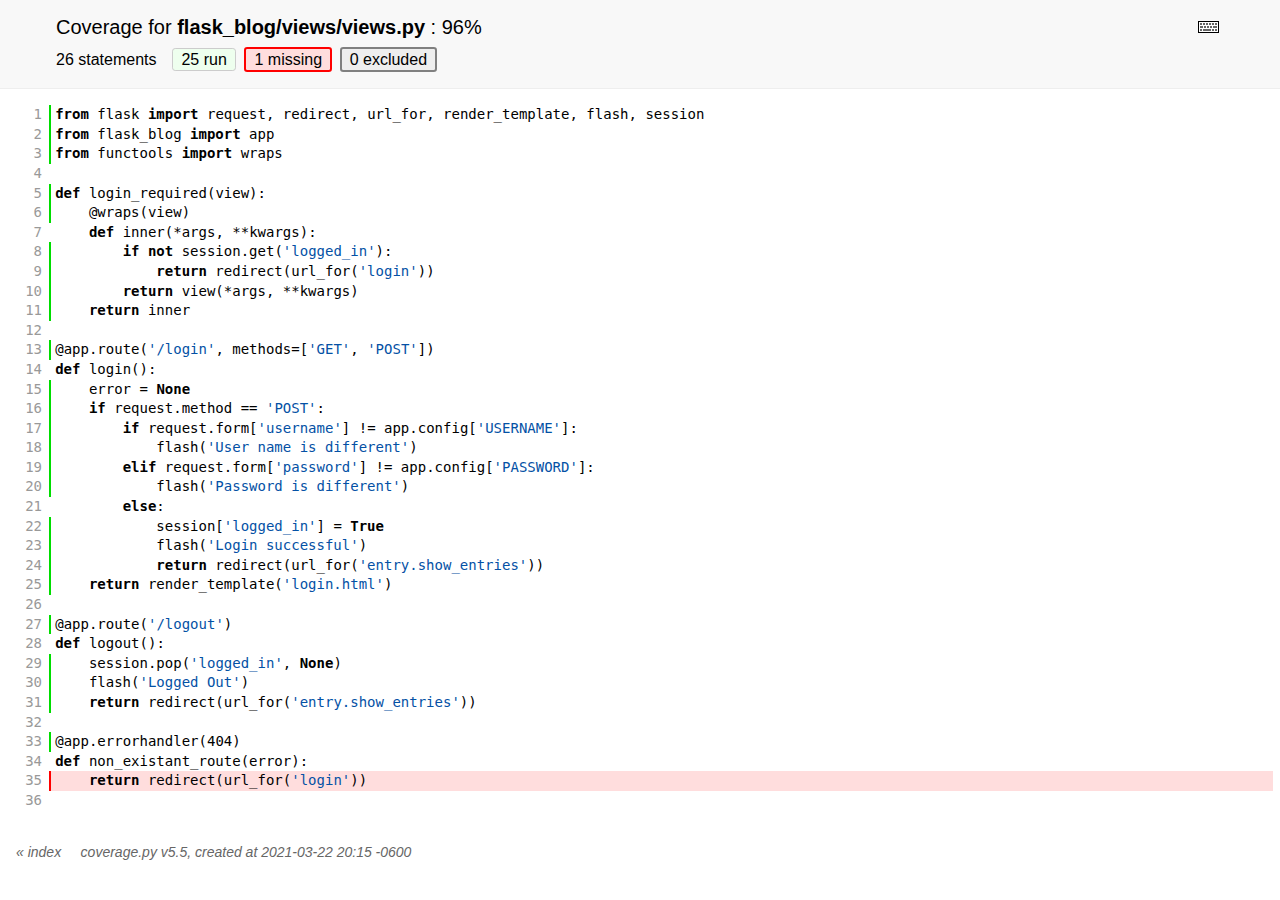
<file: htmlcov/flask_blog_views_views_py.html>
<!DOCTYPE html>
<html>
<head>
    <meta http-equiv="Content-Type" content="text/html; charset=utf-8">
    <meta http-equiv="X-UA-Compatible" content="IE=emulateIE7" />
    <title>Coverage for flask_blog/views/views.py: 96%</title>
    <link rel="icon" sizes="32x32" href="favicon_32.png">
    <link rel="stylesheet" href="style.css" type="text/css">
    <script type="text/javascript" src="jquery.min.js"></script>
    <script type="text/javascript" src="jquery.hotkeys.js"></script>
    <script type="text/javascript" src="jquery.isonscreen.js"></script>
    <script type="text/javascript" src="coverage_html.js"></script>
    <script type="text/javascript">
        jQuery(document).ready(coverage.pyfile_ready);
    </script>
</head>
<body class="pyfile">
<div id="header">
    <div class="content">
        <h1>Coverage for <b>flask_blog/views/views.py</b> :
            <span class="pc_cov">96%</span>
        </h1>
        <img id="keyboard_icon" src="keybd_closed.png" alt="Show keyboard shortcuts" />
        <h2 class="stats">
            26 statements &nbsp;
            <button type="button" class="run shortkey_r button_toggle_run" title="Toggle lines run">25 run</button>
            <button type="button" class="mis show_mis shortkey_m button_toggle_mis" title="Toggle lines missing">1 missing</button>
            <button type="button" class="exc show_exc shortkey_x button_toggle_exc" title="Toggle lines excluded">0 excluded</button>
        </h2>
    </div>
</div>
<div class="help_panel">
    <img id="panel_icon" src="keybd_open.png" alt="Hide keyboard shortcuts" />
    <p class="legend">Hot-keys on this page</p>
    <div>
    <p class="keyhelp">
        <span class="key">r</span>
        <span class="key">m</span>
        <span class="key">x</span>
        <span class="key">p</span> &nbsp; toggle line displays
    </p>
    <p class="keyhelp">
        <span class="key">j</span>
        <span class="key">k</span> &nbsp; next/prev highlighted chunk
    </p>
    <p class="keyhelp">
        <span class="key">0</span> &nbsp; (zero) top of page
    </p>
    <p class="keyhelp">
        <span class="key">1</span> &nbsp; (one) first highlighted chunk
    </p>
    </div>
</div>
<div id="source">
    <p id="t1" class="run"><span class="n"><a href="#t1">1</a></span><span class="t"><span class="key">from</span> <span class="nam">flask</span> <span class="key">import</span> <span class="nam">request</span><span class="op">,</span> <span class="nam">redirect</span><span class="op">,</span> <span class="nam">url_for</span><span class="op">,</span> <span class="nam">render_template</span><span class="op">,</span> <span class="nam">flash</span><span class="op">,</span> <span class="nam">session</span>&nbsp;</span><span class="r"></span></p>
    <p id="t2" class="run"><span class="n"><a href="#t2">2</a></span><span class="t"><span class="key">from</span> <span class="nam">flask_blog</span> <span class="key">import</span> <span class="nam">app</span>&nbsp;</span><span class="r"></span></p>
    <p id="t3" class="run"><span class="n"><a href="#t3">3</a></span><span class="t"><span class="key">from</span> <span class="nam">functools</span> <span class="key">import</span> <span class="nam">wraps</span>&nbsp;</span><span class="r"></span></p>
    <p id="t4" class="pln"><span class="n"><a href="#t4">4</a></span><span class="t">&nbsp;</span><span class="r"></span></p>
    <p id="t5" class="run"><span class="n"><a href="#t5">5</a></span><span class="t"><span class="key">def</span> <span class="nam">login_required</span><span class="op">(</span><span class="nam">view</span><span class="op">)</span><span class="op">:</span>&nbsp;</span><span class="r"></span></p>
    <p id="t6" class="run"><span class="n"><a href="#t6">6</a></span><span class="t">    <span class="op">@</span><span class="nam">wraps</span><span class="op">(</span><span class="nam">view</span><span class="op">)</span>&nbsp;</span><span class="r"></span></p>
    <p id="t7" class="pln"><span class="n"><a href="#t7">7</a></span><span class="t">    <span class="key">def</span> <span class="nam">inner</span><span class="op">(</span><span class="op">*</span><span class="nam">args</span><span class="op">,</span> <span class="op">**</span><span class="nam">kwargs</span><span class="op">)</span><span class="op">:</span>&nbsp;</span><span class="r"></span></p>
    <p id="t8" class="run"><span class="n"><a href="#t8">8</a></span><span class="t">        <span class="key">if</span> <span class="key">not</span> <span class="nam">session</span><span class="op">.</span><span class="nam">get</span><span class="op">(</span><span class="str">'logged_in'</span><span class="op">)</span><span class="op">:</span>&nbsp;</span><span class="r"></span></p>
    <p id="t9" class="run"><span class="n"><a href="#t9">9</a></span><span class="t">            <span class="key">return</span> <span class="nam">redirect</span><span class="op">(</span><span class="nam">url_for</span><span class="op">(</span><span class="str">'login'</span><span class="op">)</span><span class="op">)</span>&nbsp;</span><span class="r"></span></p>
    <p id="t10" class="run"><span class="n"><a href="#t10">10</a></span><span class="t">        <span class="key">return</span> <span class="nam">view</span><span class="op">(</span><span class="op">*</span><span class="nam">args</span><span class="op">,</span> <span class="op">**</span><span class="nam">kwargs</span><span class="op">)</span>&nbsp;</span><span class="r"></span></p>
    <p id="t11" class="run"><span class="n"><a href="#t11">11</a></span><span class="t">    <span class="key">return</span> <span class="nam">inner</span>&nbsp;</span><span class="r"></span></p>
    <p id="t12" class="pln"><span class="n"><a href="#t12">12</a></span><span class="t">&nbsp;</span><span class="r"></span></p>
    <p id="t13" class="run"><span class="n"><a href="#t13">13</a></span><span class="t"><span class="op">@</span><span class="nam">app</span><span class="op">.</span><span class="nam">route</span><span class="op">(</span><span class="str">'/login'</span><span class="op">,</span> <span class="nam">methods</span><span class="op">=</span><span class="op">[</span><span class="str">'GET'</span><span class="op">,</span> <span class="str">'POST'</span><span class="op">]</span><span class="op">)</span>&nbsp;</span><span class="r"></span></p>
    <p id="t14" class="pln"><span class="n"><a href="#t14">14</a></span><span class="t"><span class="key">def</span> <span class="nam">login</span><span class="op">(</span><span class="op">)</span><span class="op">:</span>&nbsp;</span><span class="r"></span></p>
    <p id="t15" class="run"><span class="n"><a href="#t15">15</a></span><span class="t">    <span class="nam">error</span> <span class="op">=</span> <span class="key">None</span>&nbsp;</span><span class="r"></span></p>
    <p id="t16" class="run"><span class="n"><a href="#t16">16</a></span><span class="t">    <span class="key">if</span> <span class="nam">request</span><span class="op">.</span><span class="nam">method</span> <span class="op">==</span> <span class="str">'POST'</span><span class="op">:</span>&nbsp;</span><span class="r"></span></p>
    <p id="t17" class="run"><span class="n"><a href="#t17">17</a></span><span class="t">        <span class="key">if</span> <span class="nam">request</span><span class="op">.</span><span class="nam">form</span><span class="op">[</span><span class="str">'username'</span><span class="op">]</span> <span class="op">!=</span> <span class="nam">app</span><span class="op">.</span><span class="nam">config</span><span class="op">[</span><span class="str">'USERNAME'</span><span class="op">]</span><span class="op">:</span>&nbsp;</span><span class="r"></span></p>
    <p id="t18" class="run"><span class="n"><a href="#t18">18</a></span><span class="t">            <span class="nam">flash</span><span class="op">(</span><span class="str">'User name is different'</span><span class="op">)</span>&nbsp;</span><span class="r"></span></p>
    <p id="t19" class="run"><span class="n"><a href="#t19">19</a></span><span class="t">        <span class="key">elif</span> <span class="nam">request</span><span class="op">.</span><span class="nam">form</span><span class="op">[</span><span class="str">'password'</span><span class="op">]</span> <span class="op">!=</span> <span class="nam">app</span><span class="op">.</span><span class="nam">config</span><span class="op">[</span><span class="str">'PASSWORD'</span><span class="op">]</span><span class="op">:</span>&nbsp;</span><span class="r"></span></p>
    <p id="t20" class="run"><span class="n"><a href="#t20">20</a></span><span class="t">            <span class="nam">flash</span><span class="op">(</span><span class="str">'Password is different'</span><span class="op">)</span>&nbsp;</span><span class="r"></span></p>
    <p id="t21" class="pln"><span class="n"><a href="#t21">21</a></span><span class="t">        <span class="key">else</span><span class="op">:</span>&nbsp;</span><span class="r"></span></p>
    <p id="t22" class="run"><span class="n"><a href="#t22">22</a></span><span class="t">            <span class="nam">session</span><span class="op">[</span><span class="str">'logged_in'</span><span class="op">]</span> <span class="op">=</span> <span class="key">True</span>&nbsp;</span><span class="r"></span></p>
    <p id="t23" class="run"><span class="n"><a href="#t23">23</a></span><span class="t">            <span class="nam">flash</span><span class="op">(</span><span class="str">'Login successful'</span><span class="op">)</span>&nbsp;</span><span class="r"></span></p>
    <p id="t24" class="run"><span class="n"><a href="#t24">24</a></span><span class="t">            <span class="key">return</span> <span class="nam">redirect</span><span class="op">(</span><span class="nam">url_for</span><span class="op">(</span><span class="str">'entry.show_entries'</span><span class="op">)</span><span class="op">)</span>&nbsp;</span><span class="r"></span></p>
    <p id="t25" class="run"><span class="n"><a href="#t25">25</a></span><span class="t">    <span class="key">return</span> <span class="nam">render_template</span><span class="op">(</span><span class="str">'login.html'</span><span class="op">)</span>&nbsp;</span><span class="r"></span></p>
    <p id="t26" class="pln"><span class="n"><a href="#t26">26</a></span><span class="t">&nbsp;</span><span class="r"></span></p>
    <p id="t27" class="run"><span class="n"><a href="#t27">27</a></span><span class="t"><span class="op">@</span><span class="nam">app</span><span class="op">.</span><span class="nam">route</span><span class="op">(</span><span class="str">'/logout'</span><span class="op">)</span>&nbsp;</span><span class="r"></span></p>
    <p id="t28" class="pln"><span class="n"><a href="#t28">28</a></span><span class="t"><span class="key">def</span> <span class="nam">logout</span><span class="op">(</span><span class="op">)</span><span class="op">:</span>&nbsp;</span><span class="r"></span></p>
    <p id="t29" class="run"><span class="n"><a href="#t29">29</a></span><span class="t">    <span class="nam">session</span><span class="op">.</span><span class="nam">pop</span><span class="op">(</span><span class="str">'logged_in'</span><span class="op">,</span> <span class="key">None</span><span class="op">)</span>&nbsp;</span><span class="r"></span></p>
    <p id="t30" class="run"><span class="n"><a href="#t30">30</a></span><span class="t">    <span class="nam">flash</span><span class="op">(</span><span class="str">'Logged Out'</span><span class="op">)</span>&nbsp;</span><span class="r"></span></p>
    <p id="t31" class="run"><span class="n"><a href="#t31">31</a></span><span class="t">    <span class="key">return</span> <span class="nam">redirect</span><span class="op">(</span><span class="nam">url_for</span><span class="op">(</span><span class="str">'entry.show_entries'</span><span class="op">)</span><span class="op">)</span>&nbsp;</span><span class="r"></span></p>
    <p id="t32" class="pln"><span class="n"><a href="#t32">32</a></span><span class="t">&nbsp;</span><span class="r"></span></p>
    <p id="t33" class="run"><span class="n"><a href="#t33">33</a></span><span class="t"><span class="op">@</span><span class="nam">app</span><span class="op">.</span><span class="nam">errorhandler</span><span class="op">(</span><span class="num">404</span><span class="op">)</span>&nbsp;</span><span class="r"></span></p>
    <p id="t34" class="pln"><span class="n"><a href="#t34">34</a></span><span class="t"><span class="key">def</span> <span class="nam">non_existant_route</span><span class="op">(</span><span class="nam">error</span><span class="op">)</span><span class="op">:</span>&nbsp;</span><span class="r"></span></p>
    <p id="t35" class="mis show_mis"><span class="n"><a href="#t35">35</a></span><span class="t">    <span class="key">return</span> <span class="nam">redirect</span><span class="op">(</span><span class="nam">url_for</span><span class="op">(</span><span class="str">'login'</span><span class="op">)</span><span class="op">)</span>&nbsp;</span><span class="r"></span></p>
    <p id="t36" class="pln"><span class="n"><a href="#t36">36</a></span><span class="t">&nbsp;</span><span class="r"></span></p>
</div>
<div id="footer">
    <div class="content">
        <p>
            <a class="nav" href="index.html">&#xab; index</a> &nbsp; &nbsp; <a class="nav" href="https://coverage.readthedocs.io">coverage.py v5.5</a>,
            created at 2021-03-22 20:15 -0600
        </p>
    </div>
</div>
</body>
</html>
</file>
<file: htmlcov/style.css>
@charset "UTF-8";
/* Licensed under the Apache License: http://www.apache.org/licenses/LICENSE-2.0 */
/* For details: https://github.com/nedbat/coveragepy/blob/master/NOTICE.txt */
/* Don't edit this .css file. Edit the .scss file instead! */
html, body, h1, h2, h3, p, table, td, th { margin: 0; padding: 0; border: 0; font-weight: inherit; font-style: inherit; font-size: 100%; font-family: inherit; vertical-align: baseline; }

body { font-family: -apple-system, BlinkMacSystemFont, "Segoe UI", Roboto, Ubuntu, Cantarell, "Helvetica Neue", sans-serif; font-size: 1em; background: #fff; color: #000; }

@media (prefers-color-scheme: dark) { body { background: #1e1e1e; } }

@media (prefers-color-scheme: dark) { body { color: #eee; } }

html > body { font-size: 16px; }

a:active, a:focus { outline: 2px dashed #007acc; }

p { font-size: .875em; line-height: 1.4em; }

table { border-collapse: collapse; }

td { vertical-align: top; }

table tr.hidden { display: none !important; }

p#no_rows { display: none; font-size: 1.2em; }

a.nav { text-decoration: none; color: inherit; }

a.nav:hover { text-decoration: underline; color: inherit; }

#header { background: #f8f8f8; width: 100%; border-bottom: 1px solid #eee; }

@media (prefers-color-scheme: dark) { #header { background: black; } }

@media (prefers-color-scheme: dark) { #header { border-color: #333; } }

.indexfile #footer { margin: 1rem 3.5rem; }

.pyfile #footer { margin: 1rem 1rem; }

#footer .content { padding: 0; color: #666; font-style: italic; }

@media (prefers-color-scheme: dark) { #footer .content { color: #aaa; } }

#index { margin: 1rem 0 0 3.5rem; }

#header .content { padding: 1rem 3.5rem; }

h1 { font-size: 1.25em; display: inline-block; }

#filter_container { float: right; margin: 0 2em 0 0; }

#filter_container input { width: 10em; padding: 0.2em 0.5em; border: 2px solid #ccc; background: #fff; color: #000; }

@media (prefers-color-scheme: dark) { #filter_container input { border-color: #444; } }

@media (prefers-color-scheme: dark) { #filter_container input { background: #1e1e1e; } }

@media (prefers-color-scheme: dark) { #filter_container input { color: #eee; } }

#filter_container input:focus { border-color: #007acc; }

h2.stats { margin-top: .5em; font-size: 1em; }

.stats button { font-family: inherit; font-size: inherit; border: 1px solid; border-radius: .2em; color: inherit; padding: .1em .5em; margin: 1px calc(.1em + 1px); cursor: pointer; border-color: #ccc; }

@media (prefers-color-scheme: dark) { .stats button { border-color: #444; } }

.stats button:active, .stats button:focus { outline: 2px dashed #007acc; }

.stats button:active, .stats button:focus { outline: 2px dashed #007acc; }

.stats button.run { background: #eeffee; }

@media (prefers-color-scheme: dark) { .stats button.run { background: #373d29; } }

.stats button.run.show_run { background: #dfd; border: 2px solid #00dd00; margin: 0 .1em; }

@media (prefers-color-scheme: dark) { .stats button.run.show_run { background: #373d29; } }

.stats button.mis { background: #ffeeee; }

@media (prefers-color-scheme: dark) { .stats button.mis { background: #4b1818; } }

.stats button.mis.show_mis { background: #fdd; border: 2px solid #ff0000; margin: 0 .1em; }

@media (prefers-color-scheme: dark) { .stats button.mis.show_mis { background: #4b1818; } }

.stats button.exc { background: #f7f7f7; }

@media (prefers-color-scheme: dark) { .stats button.exc { background: #333; } }

.stats button.exc.show_exc { background: #eee; border: 2px solid #808080; margin: 0 .1em; }

@media (prefers-color-scheme: dark) { .stats button.exc.show_exc { background: #333; } }

.stats button.par { background: #ffffd5; }

@media (prefers-color-scheme: dark) { .stats button.par { background: #650; } }

.stats button.par.show_par { background: #ffa; border: 2px solid #dddd00; margin: 0 .1em; }

@media (prefers-color-scheme: dark) { .stats button.par.show_par { background: #650; } }

.help_panel, #source p .annotate.long { display: none; position: absolute; z-index: 999; background: #ffffcc; border: 1px solid #888; border-radius: .2em; color: #333; padding: .25em .5em; }

#source p .annotate.long { white-space: normal; float: right; top: 1.75em; right: 1em; height: auto; }

#keyboard_icon { float: right; margin: 5px; cursor: pointer; }

.help_panel { padding: .5em; border: 1px solid #883; }

.help_panel .legend { font-style: italic; margin-bottom: 1em; }

.indexfile .help_panel { width: 20em; min-height: 4em; }

.pyfile .help_panel { width: 16em; min-height: 8em; }

#panel_icon { float: right; cursor: pointer; }

.keyhelp { margin: .75em; }

.keyhelp .key { border: 1px solid black; border-color: #888 #333 #333 #888; padding: .1em .35em; font-family: SFMono-Regular, Menlo, Monaco, Consolas, monospace; font-weight: bold; background: #eee; }

#source { padding: 1em 0 1em 3.5rem; font-family: SFMono-Regular, Menlo, Monaco, Consolas, monospace; }

#source p { position: relative; white-space: pre; }

#source p * { box-sizing: border-box; }

#source p .n { float: left; text-align: right; width: 3.5rem; box-sizing: border-box; margin-left: -3.5rem; padding-right: 1em; color: #999; }

@media (prefers-color-scheme: dark) { #source p .n { color: #777; } }

#source p .n a { text-decoration: none; color: #999; }

@media (prefers-color-scheme: dark) { #source p .n a { color: #777; } }

#source p .n a:hover { text-decoration: underline; color: #999; }

@media (prefers-color-scheme: dark) { #source p .n a:hover { color: #777; } }

#source p.highlight .n { background: #ffdd00; }

#source p .t { display: inline-block; width: 100%; box-sizing: border-box; margin-left: -.5em; padding-left: 0.3em; border-left: 0.2em solid #fff; }

@media (prefers-color-scheme: dark) { #source p .t { border-color: #1e1e1e; } }

#source p .t:hover { background: #f2f2f2; }

@media (prefers-color-scheme: dark) { #source p .t:hover { background: #282828; } }

#source p .t:hover ~ .r .annotate.long { display: block; }

#source p .t .com { color: #008000; font-style: italic; line-height: 1px; }

@media (prefers-color-scheme: dark) { #source p .t .com { color: #6A9955; } }

#source p .t .key { font-weight: bold; line-height: 1px; }

#source p .t .str { color: #0451A5; }

@media (prefers-color-scheme: dark) { #source p .t .str { color: #9CDCFE; } }

#source p.mis .t { border-left: 0.2em solid #ff0000; }

#source p.mis.show_mis .t { background: #fdd; }

@media (prefers-color-scheme: dark) { #source p.mis.show_mis .t { background: #4b1818; } }

#source p.mis.show_mis .t:hover { background: #f2d2d2; }

@media (prefers-color-scheme: dark) { #source p.mis.show_mis .t:hover { background: #532323; } }

#source p.run .t { border-left: 0.2em solid #00dd00; }

#source p.run.show_run .t { background: #dfd; }

@media (prefers-color-scheme: dark) { #source p.run.show_run .t { background: #373d29; } }

#source p.run.show_run .t:hover { background: #d2f2d2; }

@media (prefers-color-scheme: dark) { #source p.run.show_run .t:hover { background: #404633; } }

#source p.exc .t { border-left: 0.2em solid #808080; }

#source p.exc.show_exc .t { background: #eee; }

@media (prefers-color-scheme: dark) { #source p.exc.show_exc .t { background: #333; } }

#source p.exc.show_exc .t:hover { background: #e2e2e2; }

@media (prefers-color-scheme: dark) { #source p.exc.show_exc .t:hover { background: #3c3c3c; } }

#source p.par .t { border-left: 0.2em solid #dddd00; }

#source p.par.show_par .t { background: #ffa; }

@media (prefers-color-scheme: dark) { #source p.par.show_par .t { background: #650; } }

#source p.par.show_par .t:hover { background: #f2f2a2; }

@media (prefers-color-scheme: dark) { #source p.par.show_par .t:hover { background: #6d5d0c; } }

#source p .r { position: absolute; top: 0; right: 2.5em; font-family: -apple-system, BlinkMacSystemFont, "Segoe UI", Roboto, Ubuntu, Cantarell, "Helvetica Neue", sans-serif; }

#source p .annotate { font-family: -apple-system, BlinkMacSystemFont, "Segoe UI", Roboto, Ubuntu, Cantarell, "Helvetica Neue", sans-serif; color: #666; padding-right: .5em; }

@media (prefers-color-scheme: dark) { #source p .annotate { color: #ddd; } }

#source p .annotate.short:hover ~ .long { display: block; }

#source p .annotate.long { width: 30em; right: 2.5em; }

#source p input { display: none; }

#source p input ~ .r label.ctx { cursor: pointer; border-radius: .25em; }

#source p input ~ .r label.ctx::before { content: "▶ "; }

#source p input ~ .r label.ctx:hover { background: #d5f7ff; color: #666; }

@media (prefers-color-scheme: dark) { #source p input ~ .r label.ctx:hover { background: #0f3a42; } }

@media (prefers-color-scheme: dark) { #source p input ~ .r label.ctx:hover { color: #aaa; } }

#source p input:checked ~ .r label.ctx { background: #aef; color: #666; border-radius: .75em .75em 0 0; padding: 0 .5em; margin: -.25em 0; }

@media (prefers-color-scheme: dark) { #source p input:checked ~ .r label.ctx { background: #056; } }

@media (prefers-color-scheme: dark) { #source p input:checked ~ .r label.ctx { color: #aaa; } }

#source p input:checked ~ .r label.ctx::before { content: "▼ "; }

#source p input:checked ~ .ctxs { padding: .25em .5em; overflow-y: scroll; max-height: 10.5em; }

#source p label.ctx { color: #999; display: inline-block; padding: 0 .5em; font-size: .8333em; }

@media (prefers-color-scheme: dark) { #source p label.ctx { color: #777; } }

#source p .ctxs { display: block; max-height: 0; overflow-y: hidden; transition: all .2s; padding: 0 .5em; font-family: -apple-system, BlinkMacSystemFont, "Segoe UI", Roboto, Ubuntu, Cantarell, "Helvetica Neue", sans-serif; white-space: nowrap; background: #aef; border-radius: .25em; margin-right: 1.75em; }

@media (prefers-color-scheme: dark) { #source p .ctxs { background: #056; } }

#source p .ctxs span { display: block; text-align: right; }

#index { font-family: SFMono-Regular, Menlo, Monaco, Consolas, monospace; font-size: 0.875em; }

#index table.index { margin-left: -.5em; }

#index td, #index th { text-align: right; width: 5em; padding: .25em .5em; border-bottom: 1px solid #eee; }

@media (prefers-color-scheme: dark) { #index td, #index th { border-color: #333; } }

#index td.name, #index th.name { text-align: left; width: auto; }

#index th { font-style: italic; color: #333; cursor: pointer; }

@media (prefers-color-scheme: dark) { #index th { color: #ddd; } }

#index th:hover { background: #eee; }

@media (prefers-color-scheme: dark) { #index th:hover { background: #333; } }

#index th.headerSortDown, #index th.headerSortUp { white-space: nowrap; background: #eee; }

@media (prefers-color-scheme: dark) { #index th.headerSortDown, #index th.headerSortUp { background: #333; } }

#index th.headerSortDown:after { content: " ↑"; }

#index th.headerSortUp:after { content: " ↓"; }

#index td.name a { text-decoration: none; color: inherit; }

#index tr.total td, #index tr.total_dynamic td { font-weight: bold; border-top: 1px solid #ccc; border-bottom: none; }

#index tr.file:hover { background: #eee; }

@media (prefers-color-scheme: dark) { #index tr.file:hover { background: #333; } }

#index tr.file:hover td.name { text-decoration: underline; color: inherit; }

#scroll_marker { position: fixed; right: 0; top: 0; width: 16px; height: 100%; background: #fff; border-left: 1px solid #eee; will-change: transform; }

@media (prefers-color-scheme: dark) { #scroll_marker { background: #1e1e1e; } }

@media (prefers-color-scheme: dark) { #scroll_marker { border-color: #333; } }

#scroll_marker .marker { background: #ccc; position: absolute; min-height: 3px; width: 100%; }

@media (prefers-color-scheme: dark) { #scroll_marker .marker { background: #444; } }
</file>
